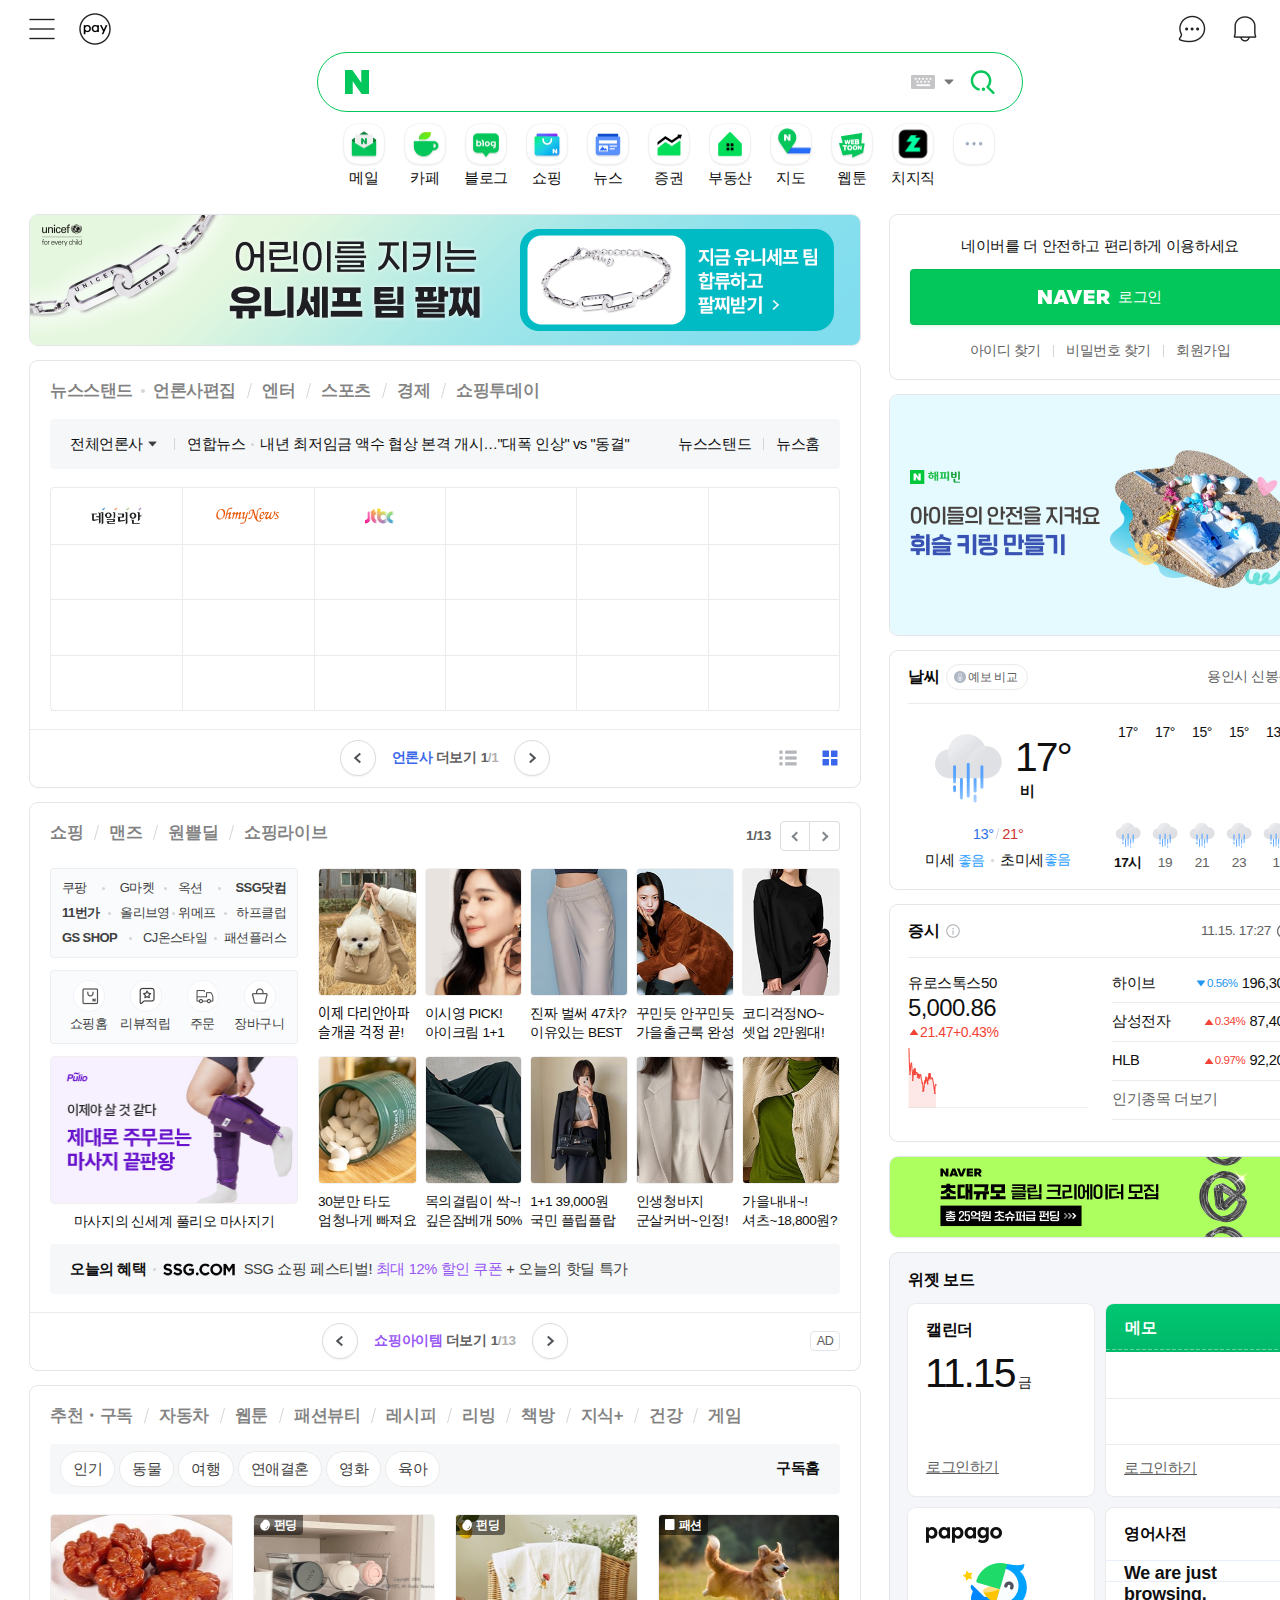
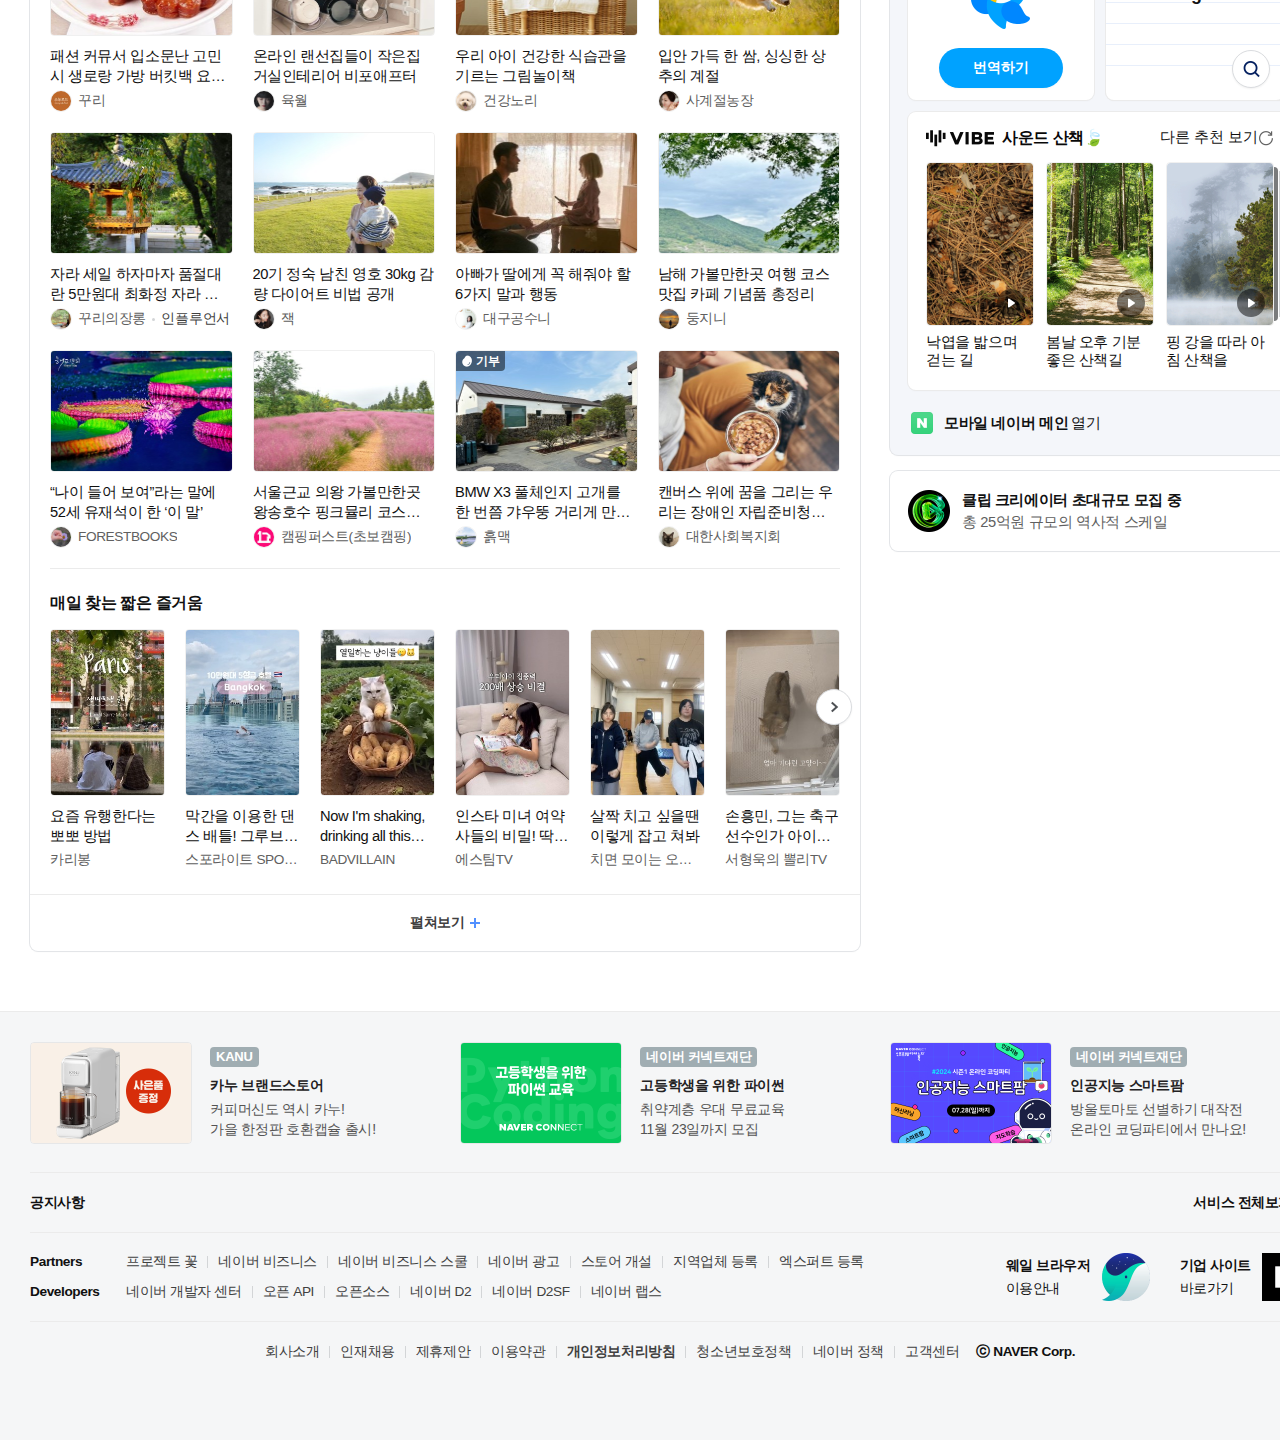
<file: clone-naver/index.html>
<!DOCTYPE html>
<html lang="kr" data-dark="false">
  <head>
    <meta charset="UTF-8" />
    <meta name="viewport" content="width=device-width, initial-scale=1.0" />
    <meta name="description" content="네이버 메인에서 다양한 정보와 유용한 컨텐츠를 만나 보세요" />
    <title>NAVER</title>
    <link rel="stylesheet" href="assets/css/style.css" />
  </head>
  <body>
    <div id="skipNav">
      <a href="#container">본문내용바로가기</a>
      <a href="#news">뉴스</a>
    </div>
    <div id="wrap">
      <header id="header">
        <div class="header-group">
          <div class="search-area">
            <h1 class="logo">
              <a href="">
                <svg viewBox="0 0 24 24" fill="none" xmlns="http://www.w3.org/2000/svg">
                  <path
                    d="M16.273 12.845 7.376 0H0v24h7.727V11.155L16.624 24H24V0h-7.727v12.845z"></path>
                </svg>
                <span class="blind">네이버로고</span>
              </a>
            </h1>
            <form action="" method="get" class="search-form">
              <fieldset class="search-inner">
                <legend class="blind">검색</legend>
                <label for="search-input" class="blind">검색어 입력</label>
                <input type="text" id="search-input" class="input-text" />
                <button class="btn-keyboard" aria-pressed="false">
                  <span class="blind">가상키보드</span>
                </button>
                <button class="btn-auto" aria-pressed="false">
                  <span class="blind">자동완성</span>
                </button>
                <button class="btn-submit">
                  <svg
                    id="search-btn"
                    viewBox="0 0 50 50"
                    xmlns="http://www.w3.org/2000/svg"
                    style="fill: #03c75a">
                    <path
                      d="M22.13.5c11.378 0 20.632 9.256 20.632 20.63 0 4.699-1.566 9.155-4.439 12.782l10.164 10.165a2.41 2.41 0 0 1-1.706 4.115 2.412 2.412 0 0 1-1.706-.705L33.31 35.719a2.41 2.41 0 0 1 0-3.41 15.71 15.71 0 0 0 4.628-11.178c0-8.718-7.09-15.808-15.807-15.808-8.718 0-15.808 7.09-15.808 15.808 0 7.15 4.817 13.43 11.714 15.273a2.41 2.41 0 0 1 1.705 2.954 2.41 2.41 0 0 1-2.95 1.705C7.788 38.658 1.5 30.46 1.5 21.131 1.5 9.756 10.756.5 22.13.5zm4.716 34.746a3.483 3.483 0 1 1 0 6.966 3.483 3.483 0 0 1 0-6.966z"></path>
                  </svg>
                  <span class="blind">전송</span>
                </button>
              </fieldset>
            </form>
          </div>
          <nav class="nav-area">
            <ul class="nav-list">
              <li class="nav-item">
                <a href="" class="link">
                  <i class="ico-mail"></i>
                  <span class="name">메일</span>
                </a>
              </li>
              <li class="nav-item">
                <a href="" class="link">
                  <i class="ico-cafe"></i>
                  <span class="name">카페</span>
                </a>
              </li>
              <li class="nav-item">
                <a href="" class="link">
                  <i class="ico-blog"></i>
                  <span class="name">블로그</span>
                </a>
              </li>
              <li class="nav-item">
                <a href="" class="link">
                  <i class="ico-shopping"></i>
                  <span class="name">쇼핑</span>
                </a>
              </li>
              <li class="nav-item">
                <a href="" class="link">
                  <i class="ico-news"></i>
                  <span class="name">뉴스</span>
                </a>
              </li>
              <li class="nav-item">
                <a href="" class="link">
                  <i class="ico-stock"></i>
                  <span class="name">증권</span>
                </a>
              </li>
              <li class="nav-item">
                <a href="" class="link">
                  <i class="ico-real"></i>
                  <span class="name">부동산</span>
                </a>
              </li>
              <li class="nav-item">
                <a href="" class="link">
                  <i class="ico-map"></i>
                  <span class="name">지도</span>
                </a>
              </li>
              <li class="nav-item">
                <a href="" class="link">
                  <i class="ico-webtoon"></i>
                  <span class="name">웹툰</span>
                </a>
              </li>
              <li class="nav-item">
                <a href="" class="link">
                  <i class="ico-chzzk"></i>
                  <span class="name">치지직</span>
                </a>
              </li>
              <li class="nav-item">
                <a href="" class="link" role="button" aria-expanded="false">
                  <i class="ico-more"></i>
                  <span class="blind">더보기 펼치기</span>
                </a>
              </li>
            </ul>
          </nav>
        </div>

        <div class="util-area left">
          <button class="btn-menu" aria-expanded="false" aria-haspopup="menu">
            <span class="blind">확장메뉴</span>
          </button>
          <a href="" class="btn-pay">
            <span class="blind">네이버페이</span>
          </a>
        </div>

        <div class="util-area right">
          <button class="btn-talk" aria-expanded="false" aria-haspopup="menu">
            <span class="blind">네이버톡</span>
          </button>
          <button class="btn-alert" aria-expanded="false" aria-haspopup="menu">
            <span class="blind">알림혜택</span>
          </button>
          <a href="" class="btn-cart">
            <span class="blind">장바구니</span>
          </a>
        </div>
      </header>
      <main id="container">
        <div class="main-left">
          <aside class="ad-banner common-frame">
            <a href="">
              <img
                src="assets/images/ad1.png"
                alt="어린이를 지키는 유니세프 팀 팔찌 지금 유니세프 팀 합류하고 팔찌받기" />
            </a>
          </aside>
          <section id="news" class="sc-news common-frame">
            <h2 class="blind">뉴스</h2>
            <div class="group-header component-tab">
              <ul class="tab-list" role="tablist">
                <li class="tab-item" role="presentation">
                  <a href="" role="tab" aria-selected="true">뉴스스탠드</a>
                </li>
                <li class="tab-item dot" role="presentation">
                  <a href="" role="tab" aria-selected="false">언론사편집</a>
                </li>
                <li class="tab-item" role="presentation">
                  <a href="" role="tab" aria-selected="false">엔터</a>
                </li>
                <li class="tab-item" role="presentation">
                  <a href="" role="tab" aria-selected="false">스포츠</a>
                </li>
                <li class="tab-item" role="presentation">
                  <a href="" role="tab" aria-selected="false">경제</a>
                </li>
                <li class="tab-item" role="presentation">
                  <a href="" role="tab" aria-selected="false">쇼핑투데이</a>
                </li>
              </ul>
            </div>

            <div class="group-issue">
              <div class="issue-area">
                <a href="" class="btn-all" role="button">전체언론사</a>
                <div class="issue-wrap">
                  <a href="" class="link-media">연합뉴스</a>
                  <a href="" class="link-issue">
                    내년 최저임금 액수 협상 본격 개시…"대폭 인상" vs "동결"
                  </a>
                </div>
              </div>
              <div class="news-area">
                <a href="" class="link-news">뉴스스탠드</a>
                <a href="" class="link-news">뉴스홈</a>
              </div>
            </div>

            <div class="group-media">
              <ul class="media-list">
                <li class="media-item">
                  <img src="assets/images/news.png" alt="데일리안" height="20" />
                </li>
                <li class="media-item">
                  <img src="assets/images/news3.png" alt="오마이뉴스" height="20" />
                </li>
                <li class="media-item">
                  <img src="assets/images/news2.png" alt="JTBC" height="20" />
                </li>
              </ul>

              <i class="vt-line vt-line1"></i>
              <i class="vt-line2"></i>
              <i class="vt-line3"></i>
              <i class="vt-line4"></i>
              <i class="vt-line5"></i>

              <i class="hr-line1"></i>
              <i class="hr-line2"></i>
              <i class="hr-line3"></i>
              <i class="hr-line4"></i>
              <i class="hr-line5"></i>
            </div>

            <div class="group-control component-control">
              <div class="control-area">
                <button class="btn-prev">
                  <span class="blind">이전 페이지</span>
                </button>
                <div class="page">
                  <span class="text">
                    <span class="point">언론사</span>
                    더보기
                  </span>
                  <span class="fraction">
                    <span class="current">
                      1
                      <span class="blind">페이지</span>
                    </span>
                    <span class="total">
                      <span class="blind">전체</span>
                      /1
                    </span>
                  </span>
                </div>
                <button class="btn-next">
                  <span class="blind">다음 페이지</span>
                </button>
              </div>
              <div class="view-area" role="radiogroup">
                <button class="btn-list" role="radio" aria-checked="true">
                  <span class="blind">리스트형</span>
                </button>
                <button class="btn-thumb" role="radio" aria-checked="false">
                  <span class="blind">썸네일형</span>
                </button>
              </div>
            </div>
          </section>

          <section class="sc-shop common-frame">
            <h2 class="blind">쇼핑</h2>
            <div class="group-header component-tab">
              <ul class="tab-list" role="tablist">
                <li class="tab-item" role="presentation">
                  <a href="" role="tab" aria-selected="true">쇼핑</a>
                </li>
                <li class="tab-item" role="presentation">
                  <a href="" role="tab" aria-selected="false">맨즈</a>
                </li>
                <li class="tab-item" role="presentation">
                  <a href="" role="tab" aria-selected="false">원쁠딜</a>
                </li>
                <li class="tab-item" role="presentation">
                  <a href="" role="tab" aria-selected="false">쇼핑라이브</a>
                </li>
              </ul>
              <div class="pagination-area">
                <div class="page">
                  <span class="current">
                    1
                    <span class="blind">페이지</span>
                  </span>
                  <span class="total">
                    <span class="blind">전체</span>
                    /13
                  </span>
                </div>
                <button class="btn-prev">
                  <span class="blind">이전 페이지</span>
                </button>
                <button class="btn-next">
                  <span class="blind">다음 페이지</span>
                </button>
              </div>
            </div>
            <div class="group-commerce">
              <div class="col-left">
                <div class="mall-area">
                  <span class="blind">몰 바로가기</span>
                  <ul class="mall-list">
                    <li class="mall-item">
                      <a href="">쿠팡</a>
                    </li>
                    <li class="mall-item">
                      <a href="">G마켓</a>
                    </li>
                    <li class="mall-item">
                      <a href="">옥션</a>
                    </li>
                    <li class="mall-item">
                      <a href=""><em>SSG닷컴</em></a>
                    </li>
                  </ul>
                  <ul class="mall-list">
                    <li class="mall-item">
                      <a href=""><em>11번가</em></a>
                    </li>
                    <li class="mall-item">
                      <a href="">올리브영</a>
                    </li>
                    <li class="mall-item">
                      <a href="">위메프</a>
                    </li>
                    <li class="mall-item">
                      <a href="">하프클럽</a>
                    </li>
                  </ul>
                  <ul class="mall-list">
                    <li class="mall-item">
                      <a href=""><em>GS SHOP</em></a>
                    </li>
                    <li class="mall-item">
                      <a href="">CJ온스타일</a>
                    </li>
                    <li class="mall-item">
                      <a href="">패션플러스</a>
                    </li>
                  </ul>
                </div>
                <nav class="menu-area">
                  <span class="blind">쇼핑 퀵메뉴</span>
                  <ul class="menu-list">
                    <li class="menu-item">
                      <a href="">
                        <i class="ico-home"></i>
                        <span class="name">쇼핑홈</span>
                      </a>
                    </li>
                    <li class="menu-item">
                      <a href="">
                        <i class="ico-review"></i>
                        <span class="name">리뷰적립</span>
                      </a>
                    </li>
                    <li class="menu-item">
                      <a href="">
                        <i class="ico-order"></i>
                        <span class="name">주문</span>
                      </a>
                    </li>
                    <li class="menu-item">
                      <a href="">
                        <i class="ico-cart"></i>
                        <span class="name">장바구니</span>
                      </a>
                    </li>
                  </ul>
                </nav>
                <aside class="ad-banner">
                  <a href="">
                    <div class="thumb">
                      <img src="assets/images/ad3.jpg" alt width="248" height="146" />
                    </div>
                    <span class="text">마사지의 신세계 풀리오 마사지기</span>
                  </a>
                </aside>
              </div>
              <div class="col-right">
                <div class="product-area">
                  <ul class="product-list">
                    <li class="product-item">
                      <a href="">
                        <div class="thumb">
                          <img src="assets/images/product01.jpg" alt width="98" height="126" />
                        </div>
                        <div class="name">
                          <p>이제 다리안아파</p>
                          <p>슬개골 걱정 끝!</p>
                        </div>
                      </a>
                    </li>
                    <li class="product-item">
                      <a href="">
                        <div class="thumb">
                          <img src="assets/images/product02.jpeg" alt width="98" height="126" />
                        </div>
                        <div class="name">
                          <p>이시영 PICK!</p>
                          <p>아이크림 1+1</p>
                        </div>
                      </a>
                    </li>
                    <li class="product-item">
                      <a href="">
                        <div class="thumb">
                          <img src="assets/images/product03.jpeg" alt width="98" height="126" />
                        </div>
                        <div class="name">
                          <p>진짜 벌써 47차?</p>
                          <p>이유있는 BEST</p>
                        </div>
                      </a>
                    </li>
                    <li class="product-item">
                      <a href="">
                        <div class="thumb">
                          <img src="assets/images/product04.jpeg" alt width="98" height="126" />
                        </div>
                        <div class="name">
                          <p>꾸민듯 안꾸민듯</p>
                          <p>가을출근룩 완성</p>
                        </div>
                      </a>
                    </li>
                    <li class="product-item">
                      <a href="">
                        <div class="thumb">
                          <img src="assets/images/product05.jpeg" alt width="98" height="126" />
                        </div>
                        <div class="name">
                          <p>코디걱정NO~</p>
                          <p>셋업 2만원대!</p>
                        </div>
                      </a>
                    </li>
                    <li class="product-item">
                      <a href="">
                        <div class="thumb">
                          <img src="assets/images/product06.jpeg" alt width="98" height="126" />
                        </div>
                        <div class="name">
                          <p>30분만 타도</p>
                          <p>엄청나게 빠져요</p>
                        </div>
                      </a>
                    </li>
                    <li class="product-item">
                      <a href="">
                        <div class="thumb">
                          <img src="assets/images/product07.jpeg" alt width="98" height="126" />
                        </div>
                        <div class="name">
                          <p>목의결림이 싹~!</p>
                          <p>깊은잠베개 50%</p>
                        </div>
                      </a>
                    </li>
                    <li class="product-item">
                      <a href="">
                        <div class="thumb">
                          <img src="assets/images/product08.jpeg" alt width="98" height="126" />
                        </div>
                        <div class="name">
                          <p>1+1 39,000원</p>
                          <p>국민 플립플랍</p>
                        </div>
                      </a>
                    </li>
                    <li class="product-item">
                      <a href="">
                        <div class="thumb">
                          <img src="assets/images/product09.jpeg" alt width="98" height="126" />
                        </div>
                        <div class="name">
                          <p>인생청바지</p>
                          <p>군살커버~인정!</p>
                        </div>
                      </a>
                    </li>
                    <li class="product-item">
                      <a href="">
                        <div class="thumb">
                          <img src="assets/images/product10.jpeg" alt width="98" height="126" />
                        </div>
                        <div class="name">
                          <p>가을내내~!</p>
                          <p>셔츠~18,800원?</p>
                        </div>
                      </a>
                    </li>
                  </ul>
                </div>
              </div>
            </div>
            <div class="group-today">
              <span class="title">오늘의 혜택</span>
              <a href="" class="link">
                <div class="today-mall">
                  <img src="assets/images/today.png" alt="SSG닷컴" height="13" />
                </div>
                <span class="desc">
                  SSG 쇼핑 페스티벌!
                  <em>최대 12% 할인 쿠폰</em>
                  + 오늘의 핫딜 특가
                </span>
              </a>
            </div>
            <div class="group-control component-control">
              <div class="control-area">
                <button class="btn-prev">
                  <span class="blind">이전 페이지</span>
                </button>
                <div class="page">
                  <span class="text">
                    <span class="point">쇼핑아이템</span>
                    더보기
                  </span>
                  <span class="fraction">
                    <span class="current">
                      1
                      <span class="blind">페이지</span>
                    </span>
                    <span class="total">
                      <span class="blind">전체</span>
                      /13
                    </span>
                  </span>
                </div>
                <button class="btn-next">
                  <span class="blind">다음 페이지</span>
                </button>
              </div>
              <span class="tag">AD</span>
            </div>
          </section>

          <section class="sc-feed common-frame">
            <h2 class="blind">추천 관심사</h2>
            <div class="group-header component-tab">
              <ul class="tab-list" role="tablist">
                <li class="tab-item" role="presentation">
                  <a href="" role="tab" aria-selected="true">추천・구독</a>
                </li>
                <li class="tab-item" role="presentation">
                  <a href="" role="tab" aria-selected="false">자동차</a>
                </li>
                <li class="tab-item" role="presentation">
                  <a href="" role="tab" aria-selected="false">웹툰</a>
                </li>
                <li class="tab-item" role="presentation">
                  <a href="" role="tab" aria-selected="false">패션뷰티</a>
                </li>
                <li class="tab-item" role="presentation">
                  <a href="" role="tab" aria-selected="false">레시피</a>
                </li>
                <li class="tab-item" role="presentation">
                  <a href="" role="tab" aria-selected="false">리빙</a>
                </li>
                <li class="tab-item" role="presentation">
                  <a href="" role="tab" aria-selected="false">책방</a>
                </li>
                <li class="tab-item" role="presentation">
                  <a href="" role="tab" aria-selected="false">지식+</a>
                </li>
                <li class="tab-item" role="presentation">
                  <a href="" role="tab" aria-selected="false">건강</a>
                </li>
                <li class="tab-item" role="presentation">
                  <a href="" role="tab" aria-selected="false">게임</a>
                </li>
              </ul>
            </div>
            <div class="group-recommend">
              <ul class="subtab-list" role="tablist">
                <li class="subtab-item" role="presentation">
                  <a href="" role="tab" aria-selected="true">인기</a>
                </li>
                <li class="subtab-item" role="presentation">
                  <a href="" role="tab" aria-selected="false">동물</a>
                </li>
                <li class="subtab-item" role="presentation">
                  <a href="" role="tab" aria-selected="false">여행</a>
                </li>
                <li class="subtab-item" role="presentation">
                  <a href="" role="tab" aria-selected="false">연애결혼</a>
                </li>
                <li class="subtab-item" role="presentation">
                  <a href="" role="tab" aria-selected="false">영화</a>
                </li>
                <li class="subtab-item" role="presentation">
                  <a href="" role="tab" aria-selected="false">육아</a>
                </li>
              </ul>
              <div class="subscribe-area">
                <a href="" class="link-subscribe">구독홈</a>
              </div>
            </div>
            <div class="group-feed">
              <ul class="feed-list">
                <li class="feed-item">
                  <a href="">
                    <div class="thumb">
                      <img src="assets/images/feed01.jpg" alt height="120" />
                    </div>
                    <div class="info">
                      <strong class="title">
                        패션 커뮤서 입소문난 고민시 생로랑 가방 버킷백 요즘 가격은?
                      </strong>
                      <div class="source">
                        <span class="profile">
                          <img src="assets/images/profile01.jpg" alt width="20" height="20" />
                        </span>
                        <span class="name">꾸리</span>
                      </div>
                    </div>
                  </a>
                </li>
                <li class="feed-item">
                  <a href="">
                    <div class="thumb">
                      <span class="badge badge-happybean">펀딩</span>
                      <img src="assets/images/feed02.jpeg" alt height="120" />
                    </div>
                    <div class="info">
                      <strong class="title">
                        온라인 랜선집들이 작은집 거실인테리어 비포애프터
                      </strong>
                      <div class="source">
                        <span class="profile">
                          <img src="assets/images/profile02.jpeg" alt width="20" height="20" />
                        </span>
                        <span class="name">육월</span>
                      </div>
                    </div>
                  </a>
                </li>
                <li class="feed-item">
                  <a href="">
                    <div class="thumb">
                      <span class="badge badge-happybean">펀딩</span>
                      <img src="assets/images/feed03.jpeg" alt height="120" />
                    </div>
                    <div class="info">
                      <strong class="title">우리 아이 건강한 식습관을 기르는 그림놀이책</strong>
                      <div class="source">
                        <span class="profile">
                          <img src="assets/images/profile03.png" alt width="20" height="20" />
                        </span>
                        <span class="name">건강노리</span>
                      </div>
                    </div>
                  </a>
                </li>
                <li class="feed-item">
                  <a href="">
                    <div class="thumb">
                      <span class="badge badge-influencer">패션</span>
                      <img src="assets/images/feed04.jpeg" alt height="120" />
                    </div>
                    <div class="info">
                      <strong class="title">입안 가득 한 쌈, 싱싱한 상추의 계절</strong>
                      <div class="source">
                        <span class="profile">
                          <img src="assets/images/profile04.jpeg" alt width="20" height="20" />
                        </span>
                        <span class="name">사계절농장</span>
                      </div>
                    </div>
                  </a>
                </li>
                <li class="feed-item">
                  <a href="">
                    <div class="thumb">
                      <img src="assets/images/feed05.jpeg" alt height="120" />
                    </div>
                    <div class="info">
                      <strong class="title">
                        자라 세일 하자마자 품절대란 5만원대 최화정 자라 자켓
                      </strong>
                      <div class="source">
                        <span class="profile">
                          <img src="assets/images/profile05.jpeg" alt width="20" height="20" />
                        </span>
                        <span class="name">꾸리의장롱</span>
                        <span class="category">인플루언서</span>
                      </div>
                    </div>
                  </a>
                </li>
                <li class="feed-item">
                  <a href="">
                    <div class="thumb">
                      <img src="assets/images/feed06.jpeg" alt height="120" />
                    </div>
                    <div class="info">
                      <strong class="title">
                        20기 정숙 남친 영호 30kg 감량 다이어트 비법 공개
                      </strong>
                      <div class="source">
                        <span class="profile">
                          <img src="assets/images/profile06.jpeg" alt width="20" height="20" />
                        </span>
                        <span class="name">잭</span>
                      </div>
                    </div>
                  </a>
                </li>
                <li class="feed-item">
                  <a href="">
                    <div class="thumb">
                      <img src="assets/images/feed07.jpeg" alt height="120" />
                    </div>
                    <div class="info">
                      <strong class="title">아빠가 딸에게 꼭 해줘야 할 6가지 말과 행동</strong>
                      <div class="source">
                        <span class="profile">
                          <img src="assets/images/profile07.jpeg" alt width="20" height="20" />
                        </span>
                        <span class="name">대구공수니</span>
                      </div>
                    </div>
                  </a>
                </li>
                <li class="feed-item">
                  <a href="">
                    <div class="thumb">
                      <img src="assets/images/feed08.jpeg" alt height="120" />
                    </div>
                    <div class="info">
                      <strong class="title">
                        남해 가볼만한곳 여행 코스 맛집 카페 기념품 총정리
                      </strong>
                      <div class="source">
                        <span class="profile">
                          <img src="assets/images/profile08.jpeg" alt width="20" height="20" />
                        </span>
                        <span class="name">둥지니</span>
                      </div>
                    </div>
                  </a>
                </li>
                <li class="feed-item">
                  <a href="">
                    <div class="thumb">
                      <img src="assets/images/feed09.jpeg" alt height="120" />
                    </div>
                    <div class="info">
                      <strong class="title">
                        “나이 들어 보여”라는 말에 52세 유재석이 한 ‘이 말’
                      </strong>
                      <div class="source">
                        <span class="profile">
                          <img src="assets/images/profile09.jpeg" alt width="20" height="20" />
                        </span>
                        <span class="name">FORESTBOOKS</span>
                      </div>
                    </div>
                  </a>
                </li>
                <li class="feed-item">
                  <a href="">
                    <div class="thumb">
                      <img src="assets/images/feed10.jpeg" alt height="120" />
                    </div>
                    <div class="info">
                      <strong class="title">
                        서울근교 의왕 가볼만한곳 왕송호수 핑크뮬리 코스모스
                      </strong>
                      <div class="source">
                        <span class="profile">
                          <img src="assets/images/profile10.jpeg" alt width="20" height="20" />
                        </span>
                        <span class="name">캠핑퍼스트(초보캠핑)</span>
                      </div>
                    </div>
                  </a>
                </li>
                <li class="feed-item">
                  <a href="">
                    <div class="thumb">
                      <span class="badge badge-happybean">기부</span>
                      <img src="assets/images/feed11.jpeg" alt height="120" />
                    </div>
                    <div class="info">
                      <strong class="title">
                        BMW X3 풀체인지 고개를 한 번쯤 갸우뚱 거리게 만드는 변화
                      </strong>
                      <div class="source">
                        <span class="profile">
                          <img src="assets/images/profile11.jpeg" alt width="20" height="20" />
                        </span>
                        <span class="name">흙맥</span>
                      </div>
                    </div>
                  </a>
                </li>
                <li class="feed-item">
                  <a href="">
                    <div class="thumb">
                      <img src="assets/images/feed12.jpeg" alt height="120" />
                    </div>
                    <div class="info">
                      <strong class="title">
                        캔버스 위에 꿈을 그리는 우리는 장애인 자립준비청년입니다
                      </strong>
                      <div class="source">
                        <span class="profile">
                          <img src="assets/images/profile12.jpeg" alt width="20" height="20" />
                        </span>
                        <span class="name">대한사회복지회</span>
                      </div>
                    </div>
                  </a>
                </li>
              </ul>
              <div class="shorts-area">
                <div class="shorts-header">
                  <strong class="shorts-title">매일 찾는 짧은 즐거움</strong>
                </div>
                <ul class="shorts-list">
                  <li class="shorts-item">
                    <a href="">
                      <div class="thumb">
                        <img src="assets/images/shorts01.jpg" alt width="100%" height="165" />
                      </div>
                      <strong class="title">요즘 유행한다는 뽀뽀 방법</strong>
                      <span class="sub">카리봉</span>
                    </a>
                  </li>
                  <li class="shorts-item">
                    <a href="">
                      <div class="thumb">
                        <img src="assets/images/shorts02.jpeg" alt width="100%" height="165" />
                      </div>
                      <strong class="title">막간을 이용한 댄스 배틀! 그루브가 살아있는 도슨</strong>
                      <span class="sub">스포라이트 SPOLIGHT</span>
                    </a>
                  </li>
                  <li class="shorts-item">
                    <a href="">
                      <div class="thumb">
                        <img src="assets/images/shorts03.jpeg" alt width="100%" height="165" />
                      </div>
                      <strong class="title">Now I'm shaking, drinking all this coffee☕</strong>
                      <span class="sub">BADVILLAIN</span>
                    </a>
                  </li>
                  <li class="shorts-item">
                    <a href="">
                      <div class="thumb">
                        <img src="assets/images/shorts04.jpeg" alt width="100%" height="165" />
                      </div>
                      <strong class="title">인스타 미녀 여약사들의 비밀! 딱 이것만!</strong>
                      <span class="sub">에스팀TV</span>
                    </a>
                  </li>
                  <li class="shorts-item">
                    <a href="">
                      <div class="thumb">
                        <img src="assets/images/shorts05.jpeg" alt width="100%" height="165" />
                      </div>
                      <strong class="title">살짝 치고 싶을땐 이렇게 잡고 쳐봐</strong>
                      <span class="sub">치면 모이는 오드롱</span>
                    </a>
                  </li>
                  <li class="shorts-item">
                    <a href="">
                      <div class="thumb">
                        <img src="assets/images/shorts06.jpeg" alt width="100%" height="165" />
                      </div>
                      <strong class="title">손흥민, 그는 축구선수인가 아이돌인가</strong>
                      <span class="sub">서형욱의 뽈리TV</span>
                    </a>
                  </li>
                </ul>

                <button class="btn-next">
                  <span class="blind">다음 페이지</span>
                </button>
              </div>
            </div>
            <div class="group-more">
              <button class="btn-more">
                펼쳐보기
                <i class="ico-plus"></i>
              </button>
            </div>
          </section>
        </div>

        <div class="main-right">
          <section class="sc-login common-frame">
            <h2 class="blind">로그인</h2>
            <p class="login-msg">네이버를 더 안전하고 편리하게 이용하세요</p>
            <a href="" class="link-login">
              <span class="blind">NAVER</span>
              로그인
            </a>
            <div class="more-area">
              <a href="">아이디 찾기</a>
              <a href="">비밀번호 찾기</a>
              <a href="">회원가입</a>
            </div>
          </section>
          <aside class="ad-banner common-frame">
            <a href="">
              <img
                src="assets/images/ad2.jpg"
                alt="해피빈 아이들의 안전을 지켜요 휘슬 키링 만들기" />
            </a>
          </aside>
          <section class="sc-weather common-frame daily-board">
            <div class="group-header">
              <h2 class="header-title"><a href="">날씨</a></h2>
              <a href="" class="link-forecast">예보 비교</a>
              <div class="header-aside">
                <span class="location">용인시 신봉동</span>
              </div>
            </div>
            <div class="group-info">
              <div class="col-left">
                <a href="" class="link-weather">
                  <div class="weather-area">
                    <div class="weather-icon">
                      <i class="ico-rain"></i>
                    </div>
                    <div class="weather-text">
                      <span class="temperature">17°</span>
                      <span class="weather">비</span>
                    </div>
                  </div>
                  <div class="temperature-area">
                    <span class="temperature-row">
                      <span class="blind">최저기온</span>
                      13°
                    </span>
                    <span class="temperature-high">
                      <span class="blind">최고기온</span>
                      21°
                    </span>
                  </div>
                </a>
                <a href="" class="link-dust">
                  <div class="dust-area">
                    <span class="text">
                      미세
                      <span class="status type-good">좋음</span>
                    </span>
                    <span class="text">
                      초미세
                      <span class="status type-good">좋음</span>
                    </span>
                  </div>
                </a>
              </div>
              <div class="col-right">
                <a href="" class="link-weather">
                  <ul class="weather-list">
                    <li class="weather-item">
                      <span class="time current">17시</span>
                      <i class="ico-rain-s"><span class="blind">비</span></i>
                      <span class="celsius">17°</span>
                    </li>
                    <li class="weather-item">
                      <span class="time">19</span>
                      <i class="ico-rain-s"><span class="blind">비</span></i>
                      <span class="celsius">17°</span>
                    </li>
                    <li class="weather-item">
                      <span class="time">21</span>
                      <i class="ico-rain-s"><span class="blind">비</span></i>
                      <span class="celsius">15°</span>
                    </li>
                    <li class="weather-item">
                      <span class="time">23</span>
                      <i class="ico-rain-s"><span class="blind">비</span></i>
                      <span class="celsius">15°</span>
                    </li>
                    <li class="weather-item">
                      <span class="time">1</span>
                      <i class="ico-rain-s"><span class="blind">흐림</span></i>
                      <span class="celsius">13°</span>
                    </li>
                  </ul>
                </a>
              </div>
            </div>
          </section>
          <section class="sc-stock common-frame daily-board">
            <div class="group-header">
              <h2 class="header-title"><a href="">증시</a></h2>
              <button class="btn-info" aria-expanded="false" aria-pressed="false">
                <span class="blind">정보 더보기</span>
              </button>
              <div class="header-aside">
                <span class="time">11.15. 17:27</span>
                <button class="btn-refresh">
                  <span class="blind">새로고침</span>
                </button>
              </div>
            </div>
            <div class="group-info">
              <div class="col-left">
                <a href="" class="link-stock">
                  <span class="name">유로스톡스50</span>
                  <span class="price">5,000.86</span>
                  <div class="status type-up">
                    <i class="ico-status">
                      <span class="blind">상승</span>
                    </i>
                    <span>21.47</span>
                    <span>+0.43%</span>
                  </div>
                  <div class="graph">
                    <img src="assets/images/graphh.png" alt width="180" height="72" />
                  </div>
                </a>
              </div>
              <div class="col-right">
                <ul class="stock-list">
                  <li class="stock-item">
                    <a href="">
                      <span class="name">하이브</span>
                      <div class="content-inner">
                        <span class="status type-down">
                          <i class="ico-status">
                            <span class="blind">하락</span>
                          </i>
                          0.56%
                        </span>
                        <span class="price">196,300</span>
                      </div>
                    </a>
                  </li>
                  <li class="stock-item">
                    <a href="">
                      <span class="name">삼성전자</span>
                      <div class="content-inner">
                        <span class="status type-up">
                          <i class="ico-status">
                            <span class="blind">상승</span>
                          </i>
                          0.34%
                        </span>
                        <span class="price">87,400</span>
                      </div>
                    </a>
                  </li>
                  <li class="stock-item">
                    <a href="">
                      <span class="name">HLB</span>
                      <div class="content-inner">
                        <span class="status type-up">
                          <i class="ico-status">
                            <span class="blind">하락</span>
                          </i>
                          0.97%
                        </span>
                        <span class="price">92,200</span>
                      </div>
                    </a>
                  </li>
                  <li class="stock-item">
                    <a href="" class="link-more">인기종목 더보기</a>
                  </li>
                </ul>
              </div>
            </div>
          </section>
          <aside class="ad-banner common-frame">
            <a href="">
              <img
                src="assets/images/ad4.png"
                alt="초대규모 클립 크리에이터모집 총25억 초슈퍼급 펀딩" />
            </a>
          </aside>
          <section class="sc-widget common-frame">
            <div class="group-header">
              <h2 class="header-title">위젯 보드</h2>
            </div>
            <div class="inner">
              <div class="group-calendar widget-frame">
                <a href="" class="link-calendar">
                  <div class="title-area">캘린더</div>
                  <div class="content-inner">
                    <div class="date-area">
                      <span class="date">11.15</span>
                      <span class="day">금</span>
                    </div>
                    <span class="login-text">로그인하기</span>
                  </div>
                </a>
              </div>
              <div class="group-memo widget-frame">
                <a href="" class="link-memo">
                  <div class="title-area">메모</div>
                  <ul class="memo-list">
                    <li class="memo-item"></li>
                    <li class="memo-item"></li>
                    <li class="memo-item">
                      <span class="login-text">로그인하기</span>
                    </li>
                  </ul>
                </a>
              </div>
              <div class="group-papago widget-frame">
                <a href="" class="link-papago">
                  <div class="title-area">
                    <i class="ico-papago-text"><span class="blind">papago</span></i>
                  </div>
                  <i class="ico-papago"></i>
                  <button class="btn-papago" role="link">번역하기</button>
                </a>
              </div>
              <div class="group-dictionary widget-frame">
                <div class="style-group">
                  <a href="" class="link-dic">
                    <div class="title-area">영어사전</div>
                  </a>
                  <a href="" class="link-today">
                    <div class="expression-area">We are just browsing.</div>
                  </a>
                  <a href="" class="link-search">
                    <span class="blind">단어 검색하기</span>
                  </a>
                </div>
              </div>
              <div class="group-vibe widget-frame">
                <div class="title-area">
                  <div class="title">
                    <i class="ico-vibe"><span class="blind">VIBE</span></i>
                    사운드 산책🍃
                  </div>
                  <button class="btn-refresh">다른 추천 보기</button>
                </div>
                <div class="vibe-area">
                  <ul class="vibe-list">
                    <li class="vibe-item">
                      <a href="" class="link-vibe">
                        <div class="thumb">
                          <img src="assets/images/vibe02.png" alt width="108" height="162" />
                          <i class="ico-vibe-play"><span class="blind">재생</span></i>
                        </div>
                        <span class="neme">낙엽을 밟으며 걷는 길</span>
                      </a>
                    </li>
                    <li class="vibe-item">
                      <a href="" class="link-vibe">
                        <div class="thumb">
                          <img src="assets/images/vibe01.png" alt width="108" height="162" />
                          <i class="ico-vibe-play"><span class="blind">재생</span></i>
                        </div>
                        <span class="neme">봄날 오후 기분 좋은 산책길</span>
                      </a>
                    </li>
                    <li class="vibe-item">
                      <a href="" class="link-vibe">
                        <div class="thumb">
                          <img src="assets/images/vibe03.png" alt width="108" height="162" />
                          <i class="ico-vibe-play"><span class="blind">재생</span></i>
                        </div>
                        <span class="neme">핑 강을 따라 아침 산책을</span>
                      </a>
                    </li>
                  </ul>
                </div>
              </div>
            </div>
            <div class="group-link">
              <a href="" class="link-mobile">
                <span class="text">
                  <em class="point">모바일 네이버 메인</em>
                  열기
                </span>
              </a>
            </div>
          </section>
          <aside class="campaign-banner common-frame">
            <a href="" class="link-banner">
              <div class="banner-rolling">
                <img src="assets/images/campaign1.png" alt width="42" height="42" />
                <div class="banner-desc">
                  <p class="point">클립 크리에이터 초대규모 모집 중</p>
                  <p>총 25억원 규모의 역사적 스케일</p>
                </div>
              </div>
            </a>
            <div class="banner-indicator">
              <span class="indicator-dot active"></span>
              <span class="indicator-dot"></span>
            </div>
          </aside>
        </div>
      </main>
      <footer id="footer">
        <div class="inner">
          <div class="group-banner">
            <ul class="ad-list">
              <li class="ad-item">
                <a href="">
                  <div class="thumb">
                    <img src="assets/images/ad5.jpg" alt="사은품 증정" width="160" height="100" />
                    <i class="ico-ad"></i>
                  </div>
                  <div class="info">
                    <em class="subtitle">KANU</em>
                    <strong class="title">카누 브랜드스토어</strong>
                    <p class="desc1">커피머신도 역시 카누!</p>
                    <p class="desc2">가을 한정판 호환캡슐 출시!</p>
                  </div>
                </a>
              </li>
              <li class="ad-item">
                <a href="">
                  <div class="thumb">
                    <img src="assets/images/ad6.png" alt width="160" height="100" />
                    <i class="ico-ad"></i>
                  </div>
                  <div class="info">
                    <em class="subtitle">네이버 커넥트재단</em>
                    <strong class="title">고등학생을 위한 파이썬</strong>
                    <p class="desc1">취약계층 우대 무료교육</p>
                    <p class="desc2">11월 23일까지 모집</p>
                  </div>
                </a>
              </li>
              <li class="ad-item">
                <a href="">
                  <div class="thumb">
                    <img
                      src="assets/images/ad7.png"
                      alt="11월 23일 일요일까지"
                      width="160"
                      height="100" />
                    <i class="ico-ad"></i>
                  </div>
                  <div class="info">
                    <em class="subtitle">네이버 커넥트재단</em>
                    <strong class="title">인공지능 스마트팜</strong>
                    <p class="desc1">방울토마토 선별하기 대작전</p>
                    <p class="desc2">온라인 코딩파티에서 만나요!</p>
                  </div>
                </a>
              </li>
            </ul>
          </div>
          <div class="group-notice">
            <div class="notice-area">
              <h3 class="title"><a href="">공지사항</a></h3>
            </div>
            <div class="aside-area">
              <a href="" class="link-all">서비스 전체보기</a>
            </div>
          </div>
          <div class="group-aside">
            <div class="col-left">
              <div class="partners-area">
                <h3 class="title">Partners</h3>
                <ul class="partners-list">
                  <li class="partners-item">
                    <a href="">프로젝트 꽃</a>
                  </li>
                  <li class="partners-item">
                    <a href="">네이버 비즈니스</a>
                  </li>
                  <li class="partners-item">
                    <a href="">네이버 비즈니스 스쿨</a>
                  </li>
                  <li class="partners-item">
                    <a href="">네이버 광고</a>
                  </li>
                  <li class="partners-item">
                    <a href="">스토어 개설</a>
                  </li>
                  <li class="partners-item">
                    <a href="">지역업체 등록</a>
                  </li>
                  <li class="partners-item">
                    <a href="">엑스퍼트 등록</a>
                  </li>
                </ul>
              </div>
              <div class="partners-area">
                <h3 class="title">Developers</h3>
                <ul class="partners-list">
                  <li class="partners-item">
                    <a href="">네이버 개발자 센터</a>
                  </li>
                  <li class="partners-item">
                    <a href="">오픈 API</a>
                  </li>
                  <li class="partners-item">
                    <a href="">오픈소스</a>
                  </li>
                  <li class="partners-item">
                    <a href="">네이버 D2</a>
                  </li>
                  <li class="partners-item">
                    <a href="">네이버 D2SF</a>
                  </li>
                  <li class="partners-item">
                    <a href="">네이버 랩스</a>
                  </li>
                </ul>
              </div>
            </div>
            <div class="col-right">
              <div class="service-area">
                <div class="info">
                  <em>웨일 브라우저</em>
                  <a href="">이용안내</a>
                </div>
                <a href="">
                  <img
                    src="assets/images/logo-whale.png"
                    alt="웨일 브라우저 로고"
                    width="48"
                    height="48" />
                </a>
              </div>
              <div class="service-area">
                <div class="info">
                  <em>기업 사이트</em>
                  <a href="">바로가기</a>
                </div>
                <a href="">
                  <img src="assets/images/logo-corp.png" alt="네이버 로고" width="48" height="48" />
                </a>
              </div>
            </div>
          </div>
          <div class="group-corp">
            <h3 class="blind">네이버 정책 및 약관</h3>
            <ul class="corp-list">
              <li class="corp-item">
                <a href="">회사소개</a>
              </li>
              <li class="corp-item">
                <a href="">인재채용</a>
              </li>
              <li class="corp-item">
                <a href="">제휴제안</a>
              </li>
              <li class="corp-item">
                <a href="">이용약관</a>
              </li>
              <li class="corp-item">
                <a href=""><em>개인정보처리방침</em></a>
              </li>
              <li class="corp-item">
                <a href="">청소년보호정책</a>
              </li>
              <li class="corp-item">
                <a href="">네이버 정책</a>
              </li>
              <li class="corp-item">
                <a href="">고객센터</a>
              </li>
            </ul>
            <address class="addr">
              <a href=""><em>ⓒ NAVER Corp.</em></a>
            </address>
          </div>
        </div>
      </footer>
    </div>
  </body>
</html>
</file>
<file: clone-naver/assets/css/style.css>
@charset "UTF-8";
:root {
  --color_title: #080808;
  --color_title_rgb: 8,8,8;
  --color_body: #101010;
  --color_body_rgb: 16,16,16;
  --color_caption1: #404040;
  --color_caption1_rgb: 64,64,64;
  --color_caption2: #606060;
  --color_caption2_rgb: 96,96,96;
  --color_caption3: #555558;
  --color_caption3_rgb: 85,85,88;
  --color_search: #000;
  --color_search_rgb: 0,0,0;
  --color_border_out: #e3e5e8;
  --color_border_out_rgb: 227,229,232;
  --color_border_in: #ebebeb;
  --color_border_in_rgb: 235,235,235;
  --color_border_in_divider: #ebebeb;
  --color_border_in_divider_rgb: 235,235,235;
  --color_border_in_exception: #ebebeb;
  --color_border_in_exception_rgb: 235,235,235;
  --color_button_border: #dadcdf;
  --color_button_border_rgb: 218,220,223;
  --color_dot_divider: #d3d5d7;
  --color_dot_divider_rgb: 211,213,215;
  --color_block_bg: #fff;
  --color_block_bg_rgb: 255,255,255;
  --color_board_bg: #f4f6fa;
  --color_board_bg_rgb: 244,246,250;
  --color_option_bg: #f5f7f8;
  --color_option_bg_rgb: 245,247,248;
  --color_login_bg: #fafbfb;
  --color_login_bg_rgb: 250,251,251;
  --color_menu_widget_bg: #fff;
  --color_menu_widget_bg_rgb: 255,255,255;
  --color_setting_bg: #fff;
  --color_setting_bg_rgb: 255,255,255;
  --color_button1_bg: #fff;
  --color_button1_bg_rgb: 255,255,255;
  --color_button2_bg: #fff;
  --color_button2_bg_rgb: 255,255,255;
  --color_news: #3a67ea;
  --color_news_rgb: 58,103,234;
  --color_news_econ_stay: #909aab;
  --color_news_econ_stay_rgb: 144,154,171;
  --color_news_econ_down: #4f67d6;
  --color_news_econ_down_rgb: 79,103,214;
  --color_live_news_price: #f4361e;
  --color_live_news_price_rgb: 244,54,30;
  --color_enter: #e538e2;
  --color_enter_rgb: 229,56,226;
  --color_enter_bg: #f2f1fb;
  --color_enter_bg_rgb: 242,241,251;
  --color_sports: #1f65ef;
  --color_sports_rgb: 31,101,239;
  --color_sports_bg: #f4f7fe;
  --color_sports_bg_rgb: 244,247,254;
  --color_econ: #008f76;
  --color_econ_rgb: 0,143,118;
  --color_calendar: #eb5b5b;
  --color_calendar_rgb: 235,91,91;
  --color_dic: #031f5f;
  --color_dic_rgb: 3,31,95;
  --color_shop: #9858f5;
  --color_shop_rgb: 152,88,245;
}

:root[data-dark=true] {
  --color_title: #fff;
  --color_title_rgb: 255,255,255;
  --color_body: #f3f3f3;
  --color_body_rgb: 243,243,243;
  --color_caption1: #cbcbcb;
  --color_caption1_rgb: 203,203,203;
  --color_caption2: #b5b5b5;
  --color_caption2_rgb: 181,181,181;
  --color_caption3: #cbcbcb;
  --color_caption3_rgb: 203,203,203;
  --color_search: #fff;
  --color_search_rgb: 255,255,255;
  --color_border_out: #383c3c;
  --color_border_out_rgb: 56,60,60;
  --color_border_in: #313334;
  --color_border_in_rgb: 49,51,52;
  --color_border_in_divider: #3c3e3e;
  --color_border_in_divider_rgb: 60,62,62;
  --color_border_in_exception: #454749;
  --color_border_in_exception_rgb: 69,71,73;
  --color_button_border: #515254;
  --color_button_border_rgb: 81,82,84;
  --color_dot_divider: #747474;
  --color_dot_divider_rgb: 116,116,116;
  --color_block_bg: #272829;
  --color_block_bg_rgb: 39,40,41;
  --color_board_bg: #292a2c;
  --color_board_bg_rgb: 41,42,44;
  --color_option_bg: #313233;
  --color_option_bg_rgb: 49,50,51;
  --color_login_bg: #2d2e2f;
  --color_login_bg_rgb: 45,46,47;
  --color_menu_widget_bg: #353637;
  --color_menu_widget_bg_rgb: 53,54,55;
  --color_setting_bg: #2b2c2d;
  --color_setting_bg_rgb: 43,44,45;
  --color_button1_bg: #343638;
  --color_button1_bg_rgb: 52,54,56;
  --color_button2_bg: #454749;
  --color_button2_bg_rgb: 69,71,73;
  --color_news: #7e9fff;
  --color_news_rgb: 126,159,255;
  --color_news_econ_stay: #a2acbc;
  --color_news_econ_stay_rgb: 162,172,188;
  --color_news_econ_down: #899bee;
  --color_news_econ_down_rgb: 137,155,238;
  --color_live_news_price: #ff6956;
  --color_live_news_price_rgb: 255,105,86;
  --color_enter: #eb48e8;
  --color_enter_rgb: 235,72,232;
  --color_enter_bg: #33323a;
  --color_enter_bg_rgb: 51,50,58;
  --color_sports: #729df2;
  --color_sports_rgb: 114,157,242;
  --color_sports_bg: #313235;
  --color_sports_bg_rgb: 49,50,53;
  --color_econ: #3fd7bc;
  --color_econ_rgb: 63,215,188;
  --color_calendar: #f08484;
  --color_calendar_rgb: 240,132,132;
  --color_dic: #bccdf4;
  --color_dic_rgb: 188,205,244;
  --color_shop: #b077ff;
  --color_shop_rgb: 176,119,255;
}

.blind {
  position: absolute;
  width: 1px;
  height: 1px;
  overflow: hidden;
  clip: rect(0 0 0 0);
  margin: -1px;
}

#skipNav {
  position: absolute;
  z-index: 20;
}
#skipNav a {
  position: absolute;
  top: -100px;
  width: 200px;
  padding: 10px;
  text-align: center;
  white-space: nowrap;
  background: #000;
  color: #fff;
}
#skipNav a:focus, #skipNav a:active {
  top: 0;
}

#wrap {
  min-width: 1340px;
}

.common-frame {
  background-color: #fff;
  background-color: var(--color_block_bg);
  position: relative;
  border-radius: 8px;
  -webkit-box-shadow: 0 0 0 1px #e3e5e8, 0 1px 2px 0 rgba(0, 0, 0, 0.04);
          box-shadow: 0 0 0 1px #e3e5e8, 0 1px 2px 0 rgba(0, 0, 0, 0.04);
}
.common-frame.ad-banner {
  overflow: hidden;
}
.common-frame + .common-frame {
  margin-top: 16px;
}

.widget-frame {
  width: 186px;
  height: 192px;
  background-color: #fff;
  background-color: var(--color_menu_widget_bg);
  -webkit-box-shadow: 0 0 0 1px #ebebeb, 0 1px 2px 0 rgba(0, 0, 0, 0.04);
          box-shadow: 0 0 0 1px #ebebeb, 0 1px 2px 0 rgba(0, 0, 0, 0.04);
  border-radius: 8px;
}

.thumb {
  overflow: hidden;
  border: 1px solid rgba(0, 0, 0, 0.06);
  border-radius: 4px;
}

.sp-bg, .sc-widget .group-link .text::after, .sc-widget .group-link .text::before, .sc-widget .group-vibe .vibe-area .ico-vibe-play::before, .sc-widget .group-vibe .title-area .btn-refresh::after, .sc-widget .group-vibe .title-area .ico-vibe, .sc-widget .group-dictionary .link-search::before, .sc-widget .group-papago .ico-papago::after, .sc-widget .group-papago .ico-papago-text::after, .sc-stock .group-info .stock-item .link-more::after, .sc-stock .group-info .status.type-down .ico-status::before, .sc-stock .group-info .status.type-up .ico-status::before, .sc-stock .group-header [class*=btn-]::before, .sc-weather .group-header .link-forecast::before, .sc-login .link-login::before, .sc-feed .group-feed .btn-next::before, .sc-feed .group-feed .feed-item .badge::before, .sc-news .group-issue .btn-all::after, .component-control .view-area .btn-thumb::before, .component-control .view-area .btn-list::before, .component-control .control-area .btn-next::before, .component-control .control-area .btn-prev::before, #header .util-area [class*=btn-]::before, #header .nav-area [class*=ico-]::before, #header .search-area .btn-auto::before, #header .search-area .btn-keyboard::before, #footer .group-notice .link-all::after {
  background-image: url(../images/sp-bg.png);
  background-size: 458px 444px;
  background-repeat: no-repeat;
}

.sp-bg2, #header .nav-area [class*=ico-]::after {
  background-image: url(../images/sp-bg-new.png);
  background-size: 463px 444px;
  background-repeat: no-repeat;
}

.sp-main, .sc-shop .group-commerce [class*=ico-]::after {
  background-image: url(../images/sp-main.png);
  background-size: 158px 137px;
  background-repeat: no-repeat;
}

.sp-weather, .sc-weather .group-info .weather-item [class*=ico-]::after, .sc-weather .group-info .weather-icon [class*=ico-]::after {
  background-image: url(../images/sp-weather.png);
  background-size: 641px 587px;
  background-repeat: no-repeat;
}

.divider-bar, .sc-login .more-area a + a, .sc-news .group-issue .link-news + .link-news, .sc-news .group-issue .issue-wrap, #footer .group-corp .corp-item + .corp-item, #footer .group-aside .partners-area .partners-item + .partners-item a {
  display: -webkit-box;
  display: -ms-flexbox;
  display: flex;
  -webkit-box-align: center;
      -ms-flex-align: center;
          align-items: center;
}
.divider-bar::before, .sc-login .more-area a + a::before, .sc-news .group-issue .link-news + .link-news::before, .sc-news .group-issue .issue-wrap::before, #footer .group-corp .corp-item + .corp-item::before, #footer .group-aside .partners-area .partners-item + .partners-item a::before {
  display: block;
  width: 1px;
  height: 12px;
  background-color: #d3d5d7;
  background-color: var(--color_dot_divider);
  margin: 0 12px;
  content: "";
}

.divider-dot, .sc-shop .group-today .title, .sc-shop .group-commerce .mall-item:not(:last-child), .sc-news .group-issue .link-media {
  display: -webkit-box;
  display: -ms-flexbox;
  display: flex;
  -webkit-box-align: center;
      -ms-flex-align: center;
          align-items: center;
}
.divider-dot::after, .sc-shop .group-today .title::after, .sc-shop .group-commerce .mall-item:not(:last-child)::after, .sc-news .group-issue .link-media::after {
  width: 3px;
  height: 3px;
  background-color: #d3d5d7;
  background-color: var(--color_dot_divider);
  border-radius: 50%;
  margin: 0 6px;
  content: "";
}

* {
  margin: 0;
  padding: 0;
  font: inherit;
  color: inherit;
}

*, :after, :before {
  -webkit-box-sizing: border-box;
          box-sizing: border-box;
}

html, body {
  height: 100%;
}

img, picture, video, canvas, svg {
  display: block;
  max-width: 100%;
}

button {
  background: none;
  border: 0;
  cursor: pointer;
}

a {
  text-decoration: none;
}

ul {
  list-style: none;
}

table {
  border-collapse: collapse;
  border-spacing: 0;
}

fieldset {
  border: 0;
}

html {
  font-size: 10.5px;
  line-height: 10.5px;
}

body {
  color: #101010;
  color: var(--color_body);
  font-size: 12px;
  line-height: 16px;
  font-family: -apple-system, BlinkMacSystemFont, "Malgun Gothic", "맑은 고딕", helvetica, "Apple SD Gothic Neo", sans-serif;
  font-weight: 500;
  letter-spacing: -0.4px;
}

#footer {
  border-top: 1px solid #ebebeb;
  border-top: 1px solid var(--color_border_in_divider);
  background-color: #f5f6f7;
}
#footer .inner {
  width: 1280px;
  margin: 0 auto;
  padding-bottom: 78px;
  font-size: 1.3rem;
}
#footer .title, #footer strong, #footer em {
  font-weight: bold;
}
#footer .group-banner {
  border-bottom: 1px solid #ebebeb;
  border-bottom: 1px solid var(--color_border_in_divider);
  padding: 30px 0;
}
#footer .group-banner .ad-list {
  display: -webkit-box;
  display: -ms-flexbox;
  display: flex;
  gap: 20px;
}
#footer .group-banner .ad-item {
  width: 410px;
  height: 100px;
}
#footer .group-banner .ad-item a {
  display: -webkit-box;
  display: -ms-flexbox;
  display: flex;
  gap: 18px;
}
#footer .group-banner .ad-item .info {
  display: -webkit-box;
  display: -ms-flexbox;
  display: flex;
  -webkit-box-orient: vertical;
  -webkit-box-direction: normal;
      -ms-flex-direction: column;
          flex-direction: column;
  -webkit-box-align: start;
      -ms-flex-align: start;
          align-items: flex-start;
  padding-top: 5px;
}
#footer .group-banner .ad-item .info p {
  overflow: hidden;
  text-overflow: ellipsis;
  white-space: nowrap;
  font-size: 14px;
  line-height: 1.43;
  letter-spacing: -0.25px;
  color: #545454;
}
#footer .group-banner .ad-item .subtitle {
  overflow: hidden;
  text-overflow: ellipsis;
  white-space: nowrap;
  height: 20px;
  max-width: 141px;
  padding: 0 6px;
  border-radius: 4px;
  font-size: 13px;
  line-height: 20px;
  letter-spacing: -0.25px;
  color: #fff;
  background-color: #a0adb2;
  font-weight: bold;
}
#footer .group-banner .ad-item .title {
  overflow: hidden;
  text-overflow: ellipsis;
  white-space: nowrap;
  margin-top: 10px;
  font-size: 14px;
  line-height: 1.143;
  letter-spacing: -0.25px;
  color: #222122;
  font-weight: bold;
}
#footer .group-banner .ad-item .desc1 {
  margin-top: 6px;
}
#footer .group-notice {
  display: -webkit-box;
  display: -ms-flexbox;
  display: flex;
  -webkit-box-pack: justify;
      -ms-flex-pack: justify;
          justify-content: space-between;
  border-bottom: 1px solid #ebebeb;
  border-bottom: 1px solid var(--color_border_in_divider);
  padding: 21px 0;
  line-height: 17px;
}
#footer .group-notice .link-all {
  display: -webkit-box;
  display: -ms-flexbox;
  display: flex;
  -webkit-box-align: center;
      -ms-flex-align: center;
          align-items: center;
  gap: 10px;
  font-weight: bold;
}
#footer .group-notice .link-all::after {
  display: block;
  background-position: -404px -388px;
  width: 8px;
  height: 12px;
  content: "";
}
#footer .group-aside {
  display: -webkit-box;
  display: -ms-flexbox;
  display: flex;
  -webkit-box-pack: justify;
      -ms-flex-pack: justify;
          justify-content: space-between;
  padding: 20px 0;
  border-bottom: 1px solid #ebebeb;
  border-bottom: 1px solid var(--color_border_in_divider);
}
#footer .group-aside .title {
  width: 87px;
}
#footer .group-aside .col-left {
  display: -webkit-box;
  display: -ms-flexbox;
  display: flex;
  -webkit-box-orient: vertical;
  -webkit-box-direction: normal;
      -ms-flex-direction: column;
          flex-direction: column;
  -webkit-box-pack: justify;
      -ms-flex-pack: justify;
          justify-content: space-between;
  gap: 10px;
}
#footer .group-aside .partners-area {
  display: -webkit-box;
  display: -ms-flexbox;
  display: flex;
  gap: 9px;
}
#footer .group-aside .partners-area .partners-list {
  display: -webkit-box;
  display: -ms-flexbox;
  display: flex;
}
#footer .group-aside .partners-area .partners-item {
  color: #404040;
  color: var(--color_caption1);
}
#footer .group-aside .partners-area .partners-item + .partners-item a::before {
  margin: 0 10px;
}
#footer .group-aside .col-right {
  display: -webkit-box;
  display: -ms-flexbox;
  display: flex;
  -webkit-box-align: center;
      -ms-flex-align: center;
          align-items: center;
  gap: 30px;
}
#footer .group-aside .service-area {
  display: -webkit-box;
  display: -ms-flexbox;
  display: flex;
  -webkit-box-align: center;
      -ms-flex-align: center;
          align-items: center;
  gap: 11px;
}
#footer .group-aside .service-area .info {
  display: -webkit-box;
  display: -ms-flexbox;
  display: flex;
  -webkit-box-orient: vertical;
  -webkit-box-direction: normal;
      -ms-flex-direction: column;
          flex-direction: column;
  gap: 5px;
}
#footer .group-corp {
  display: -webkit-box;
  display: -ms-flexbox;
  display: flex;
  -webkit-box-pack: center;
      -ms-flex-pack: center;
          justify-content: center;
  gap: 17px;
  padding-top: 20px;
  line-height: 20px;
}
#footer .group-corp .corp-list {
  display: -webkit-box;
  display: -ms-flexbox;
  display: flex;
}
#footer .group-corp .corp-item {
  color: #404040;
  color: var(--color_caption1);
}
#footer .group-corp .corp-item + .corp-item::before {
  margin: 0 10px;
}

#header {
  display: -webkit-box;
  display: -ms-flexbox;
  display: flex;
  -webkit-box-pack: justify;
      -ms-flex-pack: justify;
          justify-content: space-between;
  -webkit-box-align: start;
      -ms-flex-align: start;
          align-items: flex-start;
  position: relative;
  width: 1280px;
  height: 215px;
  margin: 0 auto;
  padding-top: 5px;
}
#header .header-group {
  position: absolute;
  left: 50%;
  top: 52px;
  -webkit-transform: translateX(-50%);
          transform: translateX(-50%);
}
#header .search-area {
  display: -webkit-box;
  display: -ms-flexbox;
  display: flex;
  width: 706px;
  border: 1px solid #03c75a;
  border-radius: 33px;
  background-color: #fff;
}
#header .search-area .logo a {
  display: block;
  padding: 17px 16px 17px 27px;
}
#header .search-area .logo svg {
  width: 24px;
  fill: #03c75a;
}
#header .search-area .search-form {
  -webkit-box-flex: 1;
      -ms-flex: 1;
          flex: 1;
}
#header .search-area .search-inner {
  display: -webkit-box;
  display: -ms-flexbox;
  display: flex;
  -ms-flex-item-align: center;
      align-self: center;
  height: 100%;
}
#header .search-area .input-text {
  -webkit-box-flex: 1;
      -ms-flex: 1;
          flex: 1;
  color: #000;
  color: var(--color_search);
  padding: 17px 0;
  background-color: rgba(0, 0, 0, 0);
  font-size: 2rem;
  line-height: 24px;
  font-weight: bold;
  outline: 0;
  border: 0;
}
#header .search-area .btn-keyboard {
  padding: 22px 3px;
}
#header .search-area .btn-keyboard::before {
  display: block;
  width: 24px;
  height: 14px;
  background-position: -240px -270px;
  content: "";
}
#header .search-area .btn-auto {
  padding: 26px 6px;
}
#header .search-area .btn-auto::before {
  display: block;
  width: 10px;
  height: 6px;
  background-position: -123px -98px;
  content: "";
}
#header .search-area .btn-submit {
  padding: 17px 27px 16px 10px;
}
#header .search-area .btn-submit svg {
  width: 25px;
  fill: #03c75a;
}
#header .nav-area {
  width: 676px;
  margin: 10px auto 0;
}
#header .nav-area .nav-list {
  display: -webkit-box;
  display: -ms-flexbox;
  display: flex;
}
#header .nav-area .nav-item {
  width: 64px;
}
#header .nav-area .nav-item + .nav-item {
  margin-left: -3px;
}
#header .nav-area .link {
  display: -webkit-box;
  display: -ms-flexbox;
  display: flex;
  -webkit-box-orient: vertical;
  -webkit-box-direction: normal;
      -ms-flex-direction: column;
          flex-direction: column;
  -webkit-box-align: center;
      -ms-flex-align: center;
          align-items: center;
  gap: 4px;
}
#header .nav-area [class*=ico-] {
  display: -webkit-box;
  display: -ms-flexbox;
  display: flex;
  -ms-flex-line-pack: center;
      align-content: center;
  -webkit-box-pack: center;
      -ms-flex-pack: center;
          justify-content: center;
  position: relative;
  width: 44px;
  height: 44px;
}
#header .nav-area [class*=ico-]::before {
  position: absolute;
  top: -1px;
  left: -3px;
  background-position: -193px 0px;
  width: 50px;
  height: 50px;
  content: "";
}
#header .nav-area [class*=ico-]::after {
  position: relative;
  width: 40px;
  height: 40px;
  content: "";
}
#header .nav-area .ico-mail::after {
  background-position: -205px -219px;
}
#header .nav-area .ico-cafe::after {
  background-position: -41px -219px;
}
#header .nav-area .ico-blog::after {
  background-position: 0px -219px;
}
#header .nav-area .ico-shopping::after {
  background-position: -41px -260px;
}
#header .nav-area .ico-news::after {
  background-position: -270px -205px;
}
#header .nav-area .ico-stock::after {
  background-position: -123px -260px;
}
#header .nav-area .ico-real::after {
  background-position: 0px -260px;
}
#header .nav-area .ico-map::after {
  background-position: -270px 0px;
}
#header .nav-area .ico-webtoon::after {
  background-position: -164px -260px;
}
#header .nav-area .ico-chzzk::after {
  background-image: url(../images/ico-chzzk.png);
  background-size: contain;
  background-position: 0 2px;
}
#header .nav-area .ico-more::after {
  background-position: -270px -164px;
}
#header .util-area {
  display: -webkit-box;
  display: -ms-flexbox;
  display: flex;
  gap: 5px;
}
#header .util-area.left {
  margin-left: -12px;
}
#header .util-area.right {
  margin-right: -12px;
}
#header .util-area [class*=btn-] {
  padding: 8px;
}
#header .util-area [class*=btn-]::before {
  display: block;
  width: 32px;
  height: 32px;
  content: "";
}
#header .util-area .btn-menu::before {
  background-position: -285px -214px;
}
#header .util-area .btn-pay::before {
  background-position: -326px -33px;
}
#header .util-area .btn-talk::before {
  background-position: -326px -165px;
}
#header .util-area .btn-alert::before {
  background-position: -246px -229px;
}
#header .util-area .btn-cart::before {
  background-position: -326px -99px;
}

.component-control {
  border-top: 1px solid #ebebeb;
  border-top: 1px solid var(--color_border_in);
  position: relative;
  padding: 10px 0 11px;
  line-height: 34px;
  text-align: center;
}
.component-control .control-area {
  display: -webkit-box;
  display: -ms-flexbox;
  display: flex;
  -webkit-box-pack: center;
      -ms-flex-pack: center;
          justify-content: center;
}
.component-control .control-area [class*=btn-] {
  display: -webkit-box;
  display: -ms-flexbox;
  display: flex;
  -webkit-box-align: center;
      -ms-flex-align: center;
          align-items: center;
  -webkit-box-pack: center;
      -ms-flex-pack: center;
          justify-content: center;
  width: 36px;
  height: 36px;
  border: 1px solid #dadcdf;
  border: 1px solid var(--color_button_border);
  background-color: #fff;
  background-color: var(--color_button1_bg);
  -webkit-box-shadow: 0 1px 2px 0 rgba(0, 0, 0, 0.06);
          box-shadow: 0 1px 2px 0 rgba(0, 0, 0, 0.06);
  border-radius: 50%;
  cursor: pointer;
}
.component-control .control-area .btn-prev::before {
  background-position: -89px -432px;
  width: 10px;
  height: 12px;
  -webkit-transform: rotate(180deg);
          transform: rotate(180deg);
  content: "";
}
.component-control .control-area .btn-next::before {
  background-position: -89px -432px;
  width: 10px;
  height: 12px;
  content: "";
}
.component-control .control-area .fraction {
  display: -webkit-box;
  display: -ms-flexbox;
  display: flex;
}
.component-control .control-area .text {
  padding-right: 4px;
}
.component-control .control-area .page {
  display: -webkit-box;
  display: -ms-flexbox;
  display: flex;
  padding: 0 16px;
  font-size: 1.3rem;
  line-height: 35px;
  font-weight: 600;
  letter-spacing: -0.4px;
  color: #606060;
  color: var(--color_caption2);
}
.component-control .control-area .point {
  color: #3a67ea;
  color: var(--color_news);
}
.component-control .control-area .total {
  color: rgba(96, 96, 96, 0.5);
}
.component-control .view-area {
  position: absolute;
  top: 0;
  right: 0;
}
.component-control .view-area .btn-list {
  padding: 18px 9px 18px 20px;
}
.component-control .view-area .btn-list::before {
  display: block;
  background-position: -388px -329px;
  width: 20px;
  height: 20px;
  content: "";
}
.component-control .view-area .btn-thumb {
  padding: 18px 20px 18px 9px;
}
.component-control .view-area .btn-thumb::before {
  display: block;
  background-position: -413px -231px;
  width: 20px;
  height: 20px;
  content: "";
}

.component-tab {
  padding: 18px 20px 17px;
}
.component-tab .tab-list {
  display: -webkit-box;
  display: -ms-flexbox;
  display: flex;
}
.component-tab .tab-item + .tab-item {
  position: relative;
  padding-left: 26px;
}
.component-tab .tab-item + .tab-item::before {
  content: "";
  position: absolute;
  top: 4px;
  left: 13px;
  width: 1px;
  height: 15px;
  background-color: #d3d5d7;
  background-color: var(--color_dot_divider);
  -webkit-transform: skewX(-15deg);
          transform: skewX(-15deg);
}
.component-tab .tab-item.dot {
  padding-left: 0;
}
.component-tab .tab-item.dot::before {
  display: none;
}
.component-tab .tab-item.dot a {
  display: -webkit-box;
  display: -ms-flexbox;
  display: flex;
  -webkit-box-align: center;
      -ms-flex-align: center;
          align-items: center;
}
.component-tab .tab-item.dot a::before {
  width: 4px;
  height: 4px;
  background-color: #d3d5d7;
  background-color: var(--color_dot_divider);
  margin: 0 8px;
  border-radius: 50%;
  content: "";
}
.component-tab .tab-item a {
  display: block;
  font-size: 1.6rem;
  line-height: 23px;
  font-weight: 800;
  color: rgba(8, 8, 8, 0.5);
}

.daily-board {
  padding: 0 18px;
}
.daily-board .group-header {
  position: relative;
  display: -webkit-box;
  display: -ms-flexbox;
  display: flex;
  gap: 7px;
  padding: 6px 0;
  line-height: 40px;
}
.daily-board .group-header .header-title {
  color: #080808;
  color: var(--color_title);
  font-size: 1.5rem;
  font-weight: 800;
}
.daily-board .group-header .header-aside {
  display: -webkit-box;
  display: -ms-flexbox;
  display: flex;
  -webkit-box-align: center;
      -ms-flex-align: center;
          align-items: center;
  gap: 5px;
  margin-left: auto;
  color: #606060;
  color: var(--color_caption2);
  font-size: 1.3rem;
}
.daily-board .group-info {
  display: -webkit-box;
  display: -ms-flexbox;
  display: flex;
  border-top: 1px solid #ebebeb;
  border-top: 1px solid var(--color_border_in);
}
.daily-board .group-info [class*=col-] {
  -webkit-box-flex: 1;
      -ms-flex: 1;
          flex: 1;
  min-width: 0;
}

body {
  font-size: 1.4rem;
  line-height: 1.7rem;
}

#container {
  display: -webkit-box;
  display: -ms-flexbox;
  display: flex;
  -webkit-box-pack: justify;
      -ms-flex-pack: justify;
          justify-content: space-between;
  width: 1280px;
  margin: 0 auto;
  padding-bottom: 60px;
}

.main-left {
  width: 830px;
}

.main-right {
  width: 420px;
}

.sc-news .group-issue {
  background-color: #f5f7f8;
  background-color: var(--color_option_bg);
  position: relative;
  display: -webkit-box;
  display: -ms-flexbox;
  display: flex;
  margin: 0 20px;
  padding: 12px 20px;
  border-radius: 4px;
  line-height: 26px;
}
.sc-news .group-issue .issue-area {
  display: -webkit-box;
  display: -ms-flexbox;
  display: flex;
  -webkit-box-flex: 1;
      -ms-flex: 1;
          flex: 1;
}
.sc-news .group-issue .btn-all {
  display: -webkit-box;
  display: -ms-flexbox;
  display: flex;
  -webkit-box-align: center;
      -ms-flex-align: center;
          align-items: center;
}
.sc-news .group-issue .btn-all::after {
  display: block;
  width: 9px;
  height: 6px;
  background-position: -143px -176px;
  margin: 0 5px;
  content: "";
}
.sc-news .group-issue .link-issue {
  -webkit-box-flex: 1;
      -ms-flex: 1;
          flex: 1;
}
.sc-news .group-issue .news-area {
  display: -webkit-box;
  display: -ms-flexbox;
  display: flex;
}
.sc-news .group-media {
  margin: 18px 20px 18px 20px;
  border: 1px solid #ebebeb;
  border: 1px solid var(--color_border_in);
  position: relative;
  height: 224px;
  border-radius: 4px;
}
.sc-news .group-media .media-list {
  display: grid;
  grid-template-columns: repeat(6, 1fr);
  grid-template-rows: repeat(4, 1fr);
  height: 100%;
}
.sc-news .group-media .media-item {
  display: -webkit-box;
  display: -ms-flexbox;
  display: flex;
  -webkit-box-align: center;
      -ms-flex-align: center;
          align-items: center;
  -webkit-box-pack: center;
      -ms-flex-pack: center;
          justify-content: center;
}
.sc-news .group-media [class*=vt-line] {
  position: absolute;
  top: 0;
  width: 1px;
  height: 100%;
  background: #ebebeb;
}
.sc-news .group-media [class*=vt-line].vt-line1 {
  left: 16.6666666667%;
}
.sc-news .group-media [class*=vt-line].vt-line2 {
  left: 33.3333333333%;
}
.sc-news .group-media [class*=vt-line].vt-line3 {
  left: 50%;
}
.sc-news .group-media [class*=vt-line].vt-line4 {
  left: 66.6666666667%;
}
.sc-news .group-media [class*=vt-line].vt-line5 {
  left: 83.3333333333%;
}
.sc-news .group-media [class*=hr-line] {
  position: absolute;
  left: 0;
  width: 100%;
  height: 1px;
  background: #ebebeb;
}
.sc-news .group-media [class*=hr-line].hr-line1 {
  top: 25%;
}
.sc-news .group-media [class*=hr-line].hr-line2 {
  top: 50%;
}
.sc-news .group-media [class*=hr-line].hr-line3 {
  top: 75%;
}
.sc-shop .group-header {
  display: -webkit-box;
  display: -ms-flexbox;
  display: flex;
  -webkit-box-pack: justify;
      -ms-flex-pack: justify;
          justify-content: space-between;
}
.sc-shop .group-header .pagination-area {
  display: -webkit-box;
  display: -ms-flexbox;
  display: flex;
}
.sc-shop .group-header .page {
  display: -webkit-box;
  display: -ms-flexbox;
  display: flex;
  -webkit-box-align: center;
      -ms-flex-align: center;
          align-items: center;
  font-size: 1.3rem;
  line-height: 16px;
  font-weight: 600;
  color: #606060;
  color: var(--color_caption2);
  margin-right: 9px;
}
.sc-shop .group-header [class*=btn-] {
  display: -webkit-box;
  display: -ms-flexbox;
  display: flex;
  -webkit-box-pack: center;
      -ms-flex-pack: center;
          justify-content: center;
  -webkit-box-align: center;
      -ms-flex-align: center;
          align-items: center;
  width: 30px;
  height: 30px;
  border: 1px solid rgba(211, 213, 215, 0.8);
  cursor: pointer;
}
.sc-shop .group-header .btn-prev {
  border-radius: 4px 0 0 4px;
}
.sc-shop .group-header .btn-prev::before {
  width: 7px;
  height: 7px;
  -webkit-transform: rotate(45deg);
          transform: rotate(45deg);
  border-left: 2px solid #80868c;
  border-bottom: 2px solid #80868c;
  margin-left: 2px;
  content: "";
}
.sc-shop .group-header .btn-next {
  border-left: 0;
  border-radius: 0 4px 4px 0;
}
.sc-shop .group-header .btn-next::before {
  width: 7px;
  height: 7px;
  -webkit-transform: rotate(45deg);
          transform: rotate(45deg);
  border-top: 2px solid #80868c;
  border-right: 2px solid #80868c;
  margin-left: -2px;
  content: "";
}
.sc-shop .group-commerce {
  display: -webkit-box;
  display: -ms-flexbox;
  display: flex;
  gap: 20px;
  height: 376px;
  padding: 0 20px 1px;
}
.sc-shop .group-commerce em {
  font-weight: bold;
}
.sc-shop .group-commerce .col-left {
  display: -webkit-box;
  display: -ms-flexbox;
  display: flex;
  -webkit-box-orient: vertical;
  -webkit-box-direction: normal;
      -ms-flex-direction: column;
          flex-direction: column;
  gap: 12px;
  -webkit-box-flex: 1;
      -ms-flex: 1;
          flex: 1;
  min-width: 0;
}
.sc-shop .group-commerce .col-right {
  width: 522px;
}
.sc-shop .group-commerce .mall-area {
  padding: 9px 11px 4px;
  border-radius: 4px;
  background: rgba(245, 248, 251, 0.6);
  border: 1px solid rgba(0, 0, 0, 0.05);
  color: #404040;
  color: var(--color_caption1);
  font-size: 13px;
  line-height: 20px;
  letter-spacing: -0.6px;
}
.sc-shop .group-commerce .mall-list {
  display: -webkit-box;
  display: -ms-flexbox;
  display: flex;
  -webkit-box-pack: justify;
      -ms-flex-pack: justify;
          justify-content: space-between;
  padding-bottom: 5px;
}
.sc-shop .group-commerce .mall-item:not(:last-child) {
  display: -webkit-box;
  display: -ms-flexbox;
  display: flex;
  -webkit-box-flex: 1;
      -ms-flex: 1;
          flex: 1;
}
.sc-shop .group-commerce .mall-item:not(:last-child)::after {
  margin: auto;
}
.sc-shop .group-commerce .menu-area {
  padding: 9px;
  border-radius: 4px;
  background: rgba(245, 248, 251, 0.6);
  border: 1px solid rgba(0, 0, 0, 0.05);
  color: #404040;
  color: var(--color_caption1);
  font-size: 13px;
  line-height: 20px;
}
.sc-shop .group-commerce .menu-list {
  display: -webkit-box;
  display: -ms-flexbox;
  display: flex;
}
.sc-shop .group-commerce .menu-item {
  -webkit-box-flex: 1;
      -ms-flex: 1;
          flex: 1;
}
.sc-shop .group-commerce .menu-item a {
  display: -webkit-box;
  display: -ms-flexbox;
  display: flex;
  -webkit-box-orient: vertical;
  -webkit-box-direction: normal;
      -ms-flex-direction: column;
          flex-direction: column;
  -webkit-box-align: center;
      -ms-flex-align: center;
          align-items: center;
  -webkit-box-pack: center;
      -ms-flex-pack: center;
          justify-content: center;
  gap: 2px;
}
.sc-shop .group-commerce [class*=ico-] {
  display: -webkit-box;
  display: -ms-flexbox;
  display: flex;
  -webkit-box-pack: center;
      -ms-flex-pack: center;
          justify-content: center;
  -webkit-box-align: center;
      -ms-flex-align: center;
          align-items: center;
  width: 32px;
  height: 32px;
  border-radius: 50%;
  background-color: #fff;
  line-height: 32px;
  text-align: center;
  border: 1px solid rgba(238, 242, 248, 0.8);
}
.sc-shop .group-commerce [class*=ico-]::after {
  display: block;
  width: 32px;
  height: 32px;
  content: "";
}
.sc-shop .group-commerce .ico-home::after {
  background-position: -34px 0;
}
.sc-shop .group-commerce .ico-review::after {
  background-position: -68px -34px;
}
.sc-shop .group-commerce .ico-order::after {
  background-position: -34px -34px;
}
.sc-shop .group-commerce .ico-cart::after {
  background-position: -19px -121px;
  width: 17px;
  height: 16px;
}
.sc-shop .group-commerce .product-area {
  overflow: hidden;
  white-space: nowrap;
  font-size: 1.3rem;
  line-height: 19px;
  letter-spacing: -0.4px;
}
.sc-shop .group-commerce .product-list {
  display: grid;
  grid-template-columns: repeat(5, 1fr);
  grid-template-rows: repeat(2, 1fr);
  gap: 14px 8px;
}
.sc-shop .group-commerce .product-item a {
  display: -webkit-box;
  display: -ms-flexbox;
  display: flex;
  -webkit-box-orient: vertical;
  -webkit-box-direction: normal;
      -ms-flex-direction: column;
          flex-direction: column;
  gap: 8px;
}
.sc-shop .group-commerce .product-item img {
  -o-object-fit: cover;
     object-fit: cover;
}
.sc-shop .group-commerce .ad-banner a {
  display: block;
}
.sc-shop .group-commerce .ad-banner .text {
  display: block;
  overflow: hidden;
  text-overflow: ellipsis;
  white-space: nowrap;
  margin-top: 8px;
  font-size: 1.3rem;
  line-height: 19px;
  text-align: center;
}
.sc-shop .group-today {
  display: -webkit-box;
  display: -ms-flexbox;
  display: flex;
  width: auto;
  padding: 15px 20px 14px;
  margin: 0 20px 18px;
  background-color: #f5f7f8;
  background-color: var(--color_option_bg);
  border-radius: 4px;
  line-height: 21px;
}
.sc-shop .group-today .title {
  font-weight: 700;
}
.sc-shop .group-today .link {
  display: -webkit-box;
  display: -ms-flexbox;
  display: flex;
  -webkit-box-align: center;
      -ms-flex-align: center;
          align-items: center;
  gap: 8px;
  -webkit-box-flex: 1;
      -ms-flex: 1;
          flex: 1;
}
.sc-shop .group-today .today-mall {
  display: -webkit-box;
  display: -ms-flexbox;
  display: flex;
  -webkit-box-align: center;
      -ms-flex-align: center;
          align-items: center;
}
.sc-shop .group-today .desc {
  overflow: hidden;
  text-overflow: ellipsis;
  white-space: nowrap;
  color: #404040;
  color: var(--color_caption1);
  font-weight: 500;
}
.sc-shop .group-today .desc em {
  color: #9858f5;
}
.sc-shop .group-control .point {
  color: #9858f5;
}
.sc-shop .group-control .tag {
  position: absolute;
  top: 18px;
  right: 20px;
  border: 1px solid #e3e5e8;
  border: 1px solid var(--color_border_out);
  color: #606060;
  color: var(--color_caption2);
  width: 30px;
  border-radius: 4px;
  font-size: 1.2rem;
  line-height: 18px;
  text-align: center;
}

.sc-feed .group-recommend {
  display: -webkit-box;
  display: -ms-flexbox;
  display: flex;
  -webkit-box-pack: justify;
      -ms-flex-pack: justify;
          justify-content: space-between;
  -webkit-box-align: center;
      -ms-flex-align: center;
          align-items: center;
  background-color: #f5f7f8;
  background-color: var(--color_option_bg);
  margin: 0 20px;
  padding: 7px 20px 7px 10px;
  border-radius: 4px;
}
.sc-feed .group-recommend .subtab-list {
  display: -webkit-box;
  display: -ms-flexbox;
  display: flex;
  gap: 4px;
}
.sc-feed .group-recommend .subtab-item a {
  display: block;
  padding: 0 12px;
  background-color: #fff;
  border-radius: 18px;
  border: 1px solid #ebebeb;
  border: 1px solid var(--color_border_in_divider);
  color: #404040;
  color: var(--color_caption1);
  line-height: 34px;
  text-align: center;
}
.sc-feed .group-recommend .subtab-item[aria-selected=true] a {
  border-color: rgba(0, 0, 0, 0.04);
  background-color: #5290ff;
  font-weight: 800;
  color: #fff;
}
.sc-feed .group-recommend .link-subscribe {
  font-weight: bold;
}
.sc-feed .group-feed {
  padding: 0 20px;
}
.sc-feed .group-feed .feed-list {
  display: grid;
  grid-template-columns: repeat(4, 1fr);
  grid-template-rows: repeat(3, 1fr);
  gap: 20px;
  padding: 20px 0;
}
.sc-feed .group-feed .feed-item a {
  display: -webkit-box;
  display: -ms-flexbox;
  display: flex;
  -webkit-box-orient: vertical;
  -webkit-box-direction: normal;
      -ms-flex-direction: column;
          flex-direction: column;
  gap: 10px;
}
.sc-feed .group-feed .feed-item .thumb {
  position: relative;
}
.sc-feed .group-feed .feed-item .badge {
  display: -webkit-box;
  display: -ms-flexbox;
  display: flex;
  position: absolute;
  top: 0;
  left: 0;
  padding: 0 6px;
  border-radius: 4px 0 4px 0;
  background-color: rgba(0, 0, 0, 0.5);
  letter-spacing: -0.4px;
  font-size: 12px;
  line-height: 20px;
  font-weight: 700;
  color: #fff;
}
.sc-feed .group-feed .feed-item .badge::before {
  width: 10px;
  height: 12px;
  margin: 4px 4px 0 0;
  content: "";
}
.sc-feed .group-feed .feed-item .badge.badge-happybean::before {
  background-position: -100px -432px;
}
.sc-feed .group-feed .feed-item .badge.badge-influencer::before {
  background-position: -375px -376px;
}
.sc-feed .group-feed .feed-item .info {
  display: -webkit-box;
  display: -ms-flexbox;
  display: flex;
  -webkit-box-orient: vertical;
  -webkit-box-direction: normal;
      -ms-flex-direction: column;
          flex-direction: column;
  gap: 4px;
}
.sc-feed .group-feed .feed-item .title {
  display: -webkit-box;
  overflow: hidden;
  max-height: 40px;
  line-height: 20px;
  text-overflow: ellipsis;
  -webkit-line-clamp: 2;
  -webkit-box-orient: vertical;
  font-weight: 500;
}
.sc-feed .group-feed .feed-item .source {
  display: -webkit-box;
  display: -ms-flexbox;
  display: flex;
  -webkit-box-align: center;
      -ms-flex-align: center;
          align-items: center;
  gap: 6px;
  font-size: 1.3rem;
  line-height: 20px;
}
.sc-feed .group-feed .feed-item .profile {
  display: block;
  overflow: hidden;
  border-radius: 50%;
  border: 1px solid rgba(0, 0, 0, 0.06);
}
.sc-feed .group-feed .feed-item .name {
  overflow: hidden;
  text-overflow: ellipsis;
  white-space: nowrap;
  color: #606060;
  color: var(--color_caption2);
}
.sc-feed .group-feed .feed-item .category {
  display: -webkit-box;
  display: -ms-flexbox;
  display: flex;
  -webkit-box-align: center;
      -ms-flex-align: center;
          align-items: center;
  color: #404040;
  color: var(--color_caption1);
  letter-spacing: -0.15px;
}
.sc-feed .group-feed .feed-item .category::before {
  width: 3px;
  height: 3px;
  background-color: #d3d5d7;
  background-color: var(--color_dot_divider);
  border-radius: 50%;
  margin-right: 6px;
  content: "";
}
.sc-feed .group-feed .shorts-area {
  position: relative;
  border-top: 1px solid #ebebeb;
  border-top: 1px solid var(--color_border_in);
  padding: 23px 0 24px;
}
.sc-feed .group-feed .shorts-header {
  display: -webkit-box;
  display: -ms-flexbox;
  display: flex;
}
.sc-feed .group-feed .shorts-title {
  font-size: 1.5rem;
  line-height: 22px;
  font-weight: 800;
  padding-bottom: 15px;
}
.sc-feed .group-feed .shorts-list {
  display: -webkit-box;
  display: -ms-flexbox;
  display: flex;
  gap: 20px;
}
.sc-feed .group-feed .shorts-item {
  min-width: 0;
  -webkit-box-flex: 1;
      -ms-flex: 1;
          flex: 1;
}
.sc-feed .group-feed .shorts-item a {
  display: -webkit-box;
  display: -ms-flexbox;
  display: flex;
  -webkit-box-orient: vertical;
  -webkit-box-direction: normal;
      -ms-flex-direction: column;
          flex-direction: column;
}
.sc-feed .group-feed .shorts-item .title {
  display: -webkit-box;
  overflow: hidden;
  max-height: 40px;
  line-height: 20px;
  text-overflow: ellipsis;
  -webkit-line-clamp: 2;
  -webkit-box-orient: vertical;
  margin-top: 10px;
  font-weight: 500;
}
.sc-feed .group-feed .shorts-item .sub {
  overflow: hidden;
  text-overflow: ellipsis;
  white-space: nowrap;
  color: #606060;
  color: var(--color_caption2);
  margin-top: 4px;
  font-size: 1.3rem;
  line-height: 20px;
}
.sc-feed .group-feed .btn-next {
  display: -webkit-box;
  display: -ms-flexbox;
  display: flex;
  -webkit-box-align: center;
      -ms-flex-align: center;
          align-items: center;
  -webkit-box-pack: center;
      -ms-flex-pack: center;
          justify-content: center;
  position: absolute;
  top: 120px;
  right: -12px;
  width: 36px;
  height: 36px;
  border: 1px solid #dadcdf;
  border: 1px solid var(--color_button_border);
  background-color: #fff;
  background-color: var(--color_button1_bg);
  -webkit-box-shadow: 0 1px 2px 0 rgba(0, 0, 0, 0.06);
  box-shadow: 0 1px 2px 0 rgba(0, 0, 0, 0.06);
  border-radius: 50%;
  cursor: pointer;
}
.sc-feed .group-feed .btn-next::before {
  background-position: -89px -432px;
  width: 10px;
  height: 12px;
  content: "";
}
.sc-feed .group-more {
  border-top: 1px solid #ebebeb;
  border-top: 1px solid var(--color_border_in);
}
.sc-feed .group-more .btn-more {
  display: -webkit-box;
  display: -ms-flexbox;
  display: flex;
  -webkit-box-align: center;
      -ms-flex-align: center;
          align-items: center;
  -webkit-box-pack: center;
      -ms-flex-pack: center;
          justify-content: center;
  gap: 5px;
  width: 100%;
  color: #404040;
  color: var(--color_caption1);
  font-size: 1.3rem;
  font-weight: 600;
  line-height: 56px;
  letter-spacing: -0.4px;
  cursor: pointer;
}
.sc-feed .group-more .ico-plus {
  display: -webkit-box;
  display: -ms-flexbox;
  display: flex;
  width: 10px;
  height: 10px;
  position: relative;
}
.sc-feed .group-more .ico-plus::before {
  width: 100%;
  position: absolute;
  left: 50%;
  top: 4px;
  bottom: 4px;
  -webkit-transform: translateX(-50%);
          transform: translateX(-50%);
  background-color: #5290ff;
  content: "";
}
.sc-feed .group-more .ico-plus::after {
  height: 100%;
  position: absolute;
  top: 50%;
  left: 4px;
  right: 4px;
  -webkit-transform: translateY(-50%);
          transform: translateY(-50%);
  background-color: #5290ff;
  content: "";
}

.sc-login {
  padding: 21px 20px 18px;
  line-height: 20px;
  text-align: center;
}
.sc-login .login-msg {
  font-size: 1.4rem;
}
.sc-login .link-login {
  display: -webkit-box;
  display: -ms-flexbox;
  display: flex;
  -webkit-box-align: center;
      -ms-flex-align: center;
          align-items: center;
  -webkit-box-pack: center;
      -ms-flex-pack: center;
          justify-content: center;
  gap: 8px;
  margin-top: 13px;
  padding: 17px 0;
  border: 1px solid rgba(0, 0, 0, 0.06);
  border-radius: 4px;
  background-color: #03c75a;
  -webkit-box-shadow: 0 2px 4px 0 rgba(3, 199, 90, 0.12);
          box-shadow: 0 2px 4px 0 rgba(3, 199, 90, 0.12);
  color: #fff;
}
.sc-login .link-login::before {
  background-position: -142px -270px;
  width: 72px;
  height: 14px;
  content: "";
}
.sc-login .more-area {
  display: -webkit-box;
  display: -ms-flexbox;
  display: flex;
  -webkit-box-pack: center;
      -ms-flex-pack: center;
          justify-content: center;
  color: #606060;
  color: var(--color_caption2);
  margin-top: 16px;
  font-size: 1.3rem;
}
.sc-weather .group-header .link-forecast {
  display: -webkit-box;
  display: -ms-flexbox;
  display: flex;
  -webkit-box-align: center;
      -ms-flex-align: center;
          align-items: center;
  gap: 2px;
  border: 1px solid #ebebeb;
  border: 1px solid var(--color_border_in_divider);
  background-color: #fff;
  background-color: var(--color_button1_bg);
  color: #606060;
  color: var(--color_caption2);
  min-width: 75px;
  height: 26px;
  margin-top: 7px;
  padding: 0 10px 0 7px;
  border-radius: 15px;
  font-size: 1.1rem;
  line-height: 25px;
}
.sc-weather .group-header .link-forecast::before {
  width: 12px;
  height: 12px;
  background-position: -163px -411px;
  content: "";
}
.sc-weather .group-info {
  padding: 20px 0 18px;
  gap: 24px;
}
.sc-weather .group-info .col-left .link-weather {
  display: -webkit-box;
  display: -ms-flexbox;
  display: flex;
  -webkit-box-orient: vertical;
  -webkit-box-direction: normal;
      -ms-flex-direction: column;
          flex-direction: column;
  -webkit-box-align: center;
      -ms-flex-align: center;
          align-items: center;
  gap: 16px;
}
.sc-weather .group-info .weather-area {
  display: -webkit-box;
  display: -ms-flexbox;
  display: flex;
  -webkit-box-align: center;
      -ms-flex-align: center;
          align-items: center;
  gap: 4px;
}
.sc-weather .group-info .weather-icon [class*=ico-]::after {
  display: block;
  width: 86px;
  height: 86px;
  content: "";
}
.sc-weather .group-info .weather-icon .ico-rain::after {
  background-position: -174px -174px;
}
.sc-weather .group-info .weather-text {
  display: -webkit-box;
  display: -ms-flexbox;
  display: flex;
  -webkit-box-orient: vertical;
  -webkit-box-direction: normal;
      -ms-flex-direction: column;
          flex-direction: column;
}
.sc-weather .group-info .weather-text .temperature {
  font-size: 3.9rem;
  line-height: 48px;
  letter-spacing: -2px;
}
.sc-weather .group-info .weather-text .weather {
  overflow: hidden;
  text-overflow: ellipsis;
  white-space: nowrap;
  font-size: 1.4rem;
  line-height: 20px;
  font-weight: bold;
  letter-spacing: -0.3px;
  padding-left: 5px;
}
.sc-weather .group-info .temperature-area {
  display: -webkit-box;
  display: -ms-flexbox;
  display: flex;
  -webkit-box-align: center;
      -ms-flex-align: center;
          align-items: center;
}
.sc-weather .group-info .temperature-area .temperature-row {
  color: #3172e7;
}
.sc-weather .group-info .temperature-area .temperature-high {
  color: #cd3534;
}
.sc-weather .group-info .temperature-area .temperature-high::before {
  display: inline-block;
  width: 1px;
  height: 11px;
  background-color: #d3d5d7;
  background-color: var(--color_dot_divider);
  margin: 0 1px 0 3px;
  -webkit-transform: skewX(-15deg);
          transform: skewX(-15deg);
  content: "";
}
.sc-weather .group-info .dust-area {
  display: -webkit-box;
  display: -ms-flexbox;
  display: flex;
  -webkit-box-align: center;
      -ms-flex-align: center;
          align-items: center;
  -webkit-box-pack: center;
      -ms-flex-pack: center;
          justify-content: center;
  margin-top: 6px;
  line-height: 20px;
}
.sc-weather .group-info .dust-area .text + .text {
  display: -webkit-box;
  display: -ms-flexbox;
  display: flex;
  -webkit-box-align: center;
      -ms-flex-align: center;
          align-items: center;
}
.sc-weather .group-info .dust-area .text + .text::before {
  width: 3px;
  height: 3px;
  background-color: #d3d5d7;
  background-color: var(--color_dot_divider);
  border-radius: 50%;
  margin: 0 6px;
  content: "";
}
.sc-weather .group-info .dust-area .status {
  font-size: 1.3rem;
}
.sc-weather .group-info .dust-area .status.type-good {
  color: #32a1ff;
}
.sc-weather .group-info .weather-list {
  display: -webkit-box;
  display: -ms-flexbox;
  display: flex;
  -webkit-box-pack: justify;
      -ms-flex-pack: justify;
          justify-content: space-between;
  height: 100%;
}
.sc-weather .group-info .weather-item {
  display: -webkit-box;
  display: -ms-flexbox;
  display: flex;
  -webkit-box-orient: vertical;
  -webkit-box-direction: normal;
      -ms-flex-direction: column;
          flex-direction: column;
  -webkit-box-align: center;
      -ms-flex-align: center;
          align-items: center;
  -webkit-box-pack: end;
      -ms-flex-pack: end;
          justify-content: flex-end;
  gap: 4px;
  position: relative;
}
.sc-weather .group-info .weather-item .time {
  -webkit-box-ordinal-group: 2;
      -ms-flex-order: 1;
          order: 1;
  color: #606060;
  color: var(--color_caption2);
  font-size: 1.3rem;
  line-height: 16px;
  white-space: nowrap;
}
.sc-weather .group-info .weather-item .time.current {
  color: #101010;
  color: var(--color_body);
  font-weight: bold;
}
.sc-weather .group-info .weather-item .celsius {
  position: absolute;
  top: 0;
  font-size: 14px;
  line-height: 16px;
}
.sc-weather .group-info .weather-item [class*=ico-]::after {
  display: block;
  width: 32px;
  height: 32px;
  content: "";
}
.sc-weather .group-info .weather-item .ico-rain-s::after {
  background-position: -264px -522px;
}

.sc-stock .group-header [class*=btn-]::before {
  display: block;
  width: 14px;
  height: 14px;
  content: "";
}
.sc-stock .group-header .btn-info::before {
  background-position: -434px -72px;
}
.sc-stock .group-header .btn-refresh::before {
  width: 16px;
  height: 16px;
  background-position: -134px -388px;
}
.sc-stock .group-info {
  padding: 8px 0 21px;
  gap: 24px;
}
.sc-stock .group-info .link-stock {
  display: -webkit-box;
  display: -ms-flexbox;
  display: flex;
  -webkit-box-orient: vertical;
  -webkit-box-direction: normal;
      -ms-flex-direction: column;
          flex-direction: column;
  gap: 1px;
  padding-top: 8px;
}
.sc-stock .group-info .link-stock .name {
  overflow: hidden;
  text-overflow: ellipsis;
  white-space: nowrap;
  font-size: 15px;
  line-height: 18px;
}
.sc-stock .group-info .link-stock .price {
  overflow: hidden;
  text-overflow: ellipsis;
  white-space: nowrap;
  font-size: 24px;
  line-height: 30px;
  letter-spacing: -0.7px;
}
.sc-stock .group-info .status {
  display: -webkit-box;
  display: -ms-flexbox;
  display: flex;
  font-size: 14px;
  line-height: 17px;
  color: #9ca0aa;
}
.sc-stock .group-info .status.type-up {
  color: #f44336;
}
.sc-stock .group-info .status.type-up .ico-status {
  display: -webkit-box;
  display: -ms-flexbox;
  display: flex;
  -webkit-box-align: center;
      -ms-flex-align: center;
          align-items: center;
}
.sc-stock .group-info .status.type-up .ico-status::before {
  display: block;
  width: 12px;
  height: 12px;
  background-position: -124px -411px;
  content: "";
}
.sc-stock .group-info .status.type-down {
  color: #2196f3;
}
.sc-stock .group-info .status.type-down .ico-status {
  display: -webkit-box;
  display: -ms-flexbox;
  display: flex;
  -webkit-box-align: center;
      -ms-flex-align: center;
          align-items: center;
}
.sc-stock .group-info .status.type-down .ico-status::before {
  display: block;
  width: 12px;
  height: 12px;
  background-position: -378px -388px;
  content: "";
}
.sc-stock .group-info .stock-item {
  height: 37px;
  border-bottom: 1px solid #ebebeb;
  border-bottom: 1px solid var(--color_border_in);
}
.sc-stock .group-info .stock-item + .stock-item {
  height: 39px;
}
.sc-stock .group-info .stock-item a {
  display: -webkit-box;
  display: -ms-flexbox;
  display: flex;
  -webkit-box-pack: justify;
      -ms-flex-pack: justify;
          justify-content: space-between;
  -webkit-box-align: center;
      -ms-flex-align: center;
          align-items: center;
  height: 100%;
}
.sc-stock .group-info .stock-item .content-inner {
  display: -webkit-box;
  display: -ms-flexbox;
  display: flex;
  gap: 4px;
}
.sc-stock .group-info .stock-item .status {
  font-size: 1.1rem;
}
.sc-stock .group-info .stock-item .link-more {
  color: #606060;
  color: var(--color_caption2);
}
.sc-stock .group-info .stock-item .link-more::after {
  background-position: -122px -432px;
  width: 10px;
  height: 12px;
  content: "";
}

.sc-widget {
  background-color: #f4f6fa;
  background-color: var(--color_board_bg);
  margin-bottom: 16px;
  padding: 15px 18px 2px;
  -webkit-box-shadow: 0 0 0 1px #e3e5e8, 0 1px 2px 0 rgba(0, 0, 0, 0.04);
          box-shadow: 0 0 0 1px #e3e5e8, 0 1px 2px 0 rgba(0, 0, 0, 0.04);
  border-radius: 8px;
}
.sc-widget .login-text {
  color: #606060;
  color: var(--color_caption2);
  text-decoration: underline;
}
.sc-widget .group-header .header-title {
  color: #080808;
  color: var(--color_title);
  font-size: 1.5rem;
  line-height: 24px;
  font-weight: 800;
}
.sc-widget .inner {
  padding-top: 12px;
  display: grid;
  grid-template-columns: repeat(2, 1fr);
  gap: 12px;
}
.sc-widget .group-calendar {
  padding: 9px 7px 19px 18px;
}
.sc-widget .group-calendar .link-calendar {
  display: -webkit-box;
  display: -ms-flexbox;
  display: flex;
  -webkit-box-orient: vertical;
  -webkit-box-direction: normal;
      -ms-flex-direction: column;
          flex-direction: column;
  gap: 8px;
  height: 100%;
}
.sc-widget .group-calendar .title-area {
  display: -webkit-box;
  display: -ms-flexbox;
  display: flex;
  -webkit-box-align: end;
      -ms-flex-align: end;
          align-items: flex-end;
  gap: 9px;
  color: #080808;
  color: var(--color_title);
  font-size: 1.5rem;
  line-height: 34px;
  font-weight: 800;
}
.sc-widget .group-calendar .content-inner {
  display: -webkit-box;
  display: -ms-flexbox;
  display: flex;
  -webkit-box-orient: vertical;
  -webkit-box-direction: normal;
      -ms-flex-direction: column;
          flex-direction: column;
  -webkit-box-pack: justify;
      -ms-flex-pack: justify;
          justify-content: space-between;
  -webkit-box-flex: 1;
      -ms-flex: 1;
          flex: 1;
}
.sc-widget .group-calendar .date {
  font-size: 3.9rem;
  line-height: 36px;
  letter-spacing: -2px;
  margin-left: -1px;
}
.sc-widget .group-calendar .day {
  font-size: 1.3rem;
  line-height: 20px;
}
.sc-widget .group-memo .link-memo {
  display: block;
}
.sc-widget .group-memo .title-area {
  display: -webkit-box;
  display: -ms-flexbox;
  display: flex;
  padding: 7px 19px;
  border-radius: 8px 8px 0 0;
  background-image: -webkit-gradient(linear, left bottom, left top, from(#00b869), to(#00c772));
  background-image: linear-gradient(to top, #00b869, #00c772);
  line-height: 34px;
  position: relative;
  font-size: 1.5rem;
  font-weight: 800;
  color: #fff;
}
.sc-widget .group-memo .title-area::after {
  display: block;
  position: absolute;
  right: 0;
  bottom: 2px;
  left: 0;
  height: 1px;
  background-image: -webkit-gradient(linear, left top, right top, color-stop(70%, rgba(255, 255, 255, 0.4)), color-stop(30%, transparent));
  background-image: linear-gradient(to right, rgba(255, 255, 255, 0.4) 70%, transparent 30%);
  background-size: 6px 1px;
  content: "";
}
.sc-widget .group-memo .memo-item {
  height: 46px;
  padding: 0 18px;
  line-height: 46px;
}
.sc-widget .group-memo .memo-item + .memo-item {
  border-top: 1px solid #ebebeb;
  border-top: 1px solid var(--color_border_in_exception);
}
.sc-widget .group-papago {
  position: relative;
  padding: 18px 18px 12px 18px;
}
.sc-widget .group-papago .link-papago {
  display: -webkit-box;
  display: -ms-flexbox;
  display: flex;
  -webkit-box-orient: vertical;
  -webkit-box-direction: normal;
      -ms-flex-direction: column;
          flex-direction: column;
  -webkit-box-pack: justify;
      -ms-flex-pack: justify;
          justify-content: space-between;
  height: 100%;
}
.sc-widget .group-papago .ico-papago-text::after {
  display: block;
  background-position: 0px -270px;
  width: 76px;
  height: 17px;
  content: "";
}
.sc-widget .group-papago .ico-papago::after {
  display: block;
  position: absolute;
  top: 54px;
  left: 54px;
  background-position: 0px 0px;
  width: 78px;
  height: 68px;
  content: "";
}
.sc-widget .group-papago .btn-papago {
  margin: 0 13px;
  border-radius: 20px;
  background-color: #00a2ff;
  -webkit-box-shadow: 0 1px 2px 0 rgba(0, 0, 0, 0.04);
          box-shadow: 0 1px 2px 0 rgba(0, 0, 0, 0.04);
  font-size: 1.3rem;
  line-height: 40px;
  font-weight: bold;
  color: #fff;
}
.sc-widget .group-dictionary {
  position: relative;
}
.sc-widget .group-dictionary::before {
  display: block;
  position: absolute;
  top: 0;
  right: 4px;
  bottom: 0;
  width: 14px;
  border-radius: 0 8px 8px 0;
  -webkit-box-shadow: 0 0 0 1px #ebebeb, 1px 0 2px 0 rgba(0, 0, 0, 0.04);
          box-shadow: 0 0 0 1px #ebebeb, 1px 0 2px 0 rgba(0, 0, 0, 0.04);
  content: "";
}
.sc-widget .group-dictionary .style-group {
  background-color: #fff;
  background-color: var(--color_menu_widget_bg);
  position: relative;
  height: 100%;
  margin-right: 8px;
  border-radius: 8px;
  -webkit-box-shadow: 0 0 0 1px #ebebeb, 1px 0 2px 0 rgba(0, 0, 0, 0.04);
          box-shadow: 0 0 0 1px #ebebeb, 1px 0 2px 0 rgba(0, 0, 0, 0.04);
}
.sc-widget .group-dictionary a {
  display: block;
}
.sc-widget .group-dictionary .title-area {
  color: #080808;
  color: var(--color_title);
  padding: 16px 18px 19px;
  font-size: 1.5rem;
  line-height: 20px;
  font-weight: 800;
}
.sc-widget .group-dictionary .link-today {
  position: relative;
  height: 106px;
}
.sc-widget .group-dictionary .link-today::before {
  display: block;
  position: absolute;
  top: -3px;
  right: 0;
  bottom: 0;
  left: 0;
  border-top: 1px solid #e8effb;
  background: radial-gradient(circle at bottom, #e8effb 1px, transparent 0) top/1px 21px;
  content: "";
}
.sc-widget .group-dictionary .expression-area {
  position: relative;
  max-height: 105px;
  overflow: hidden;
  margin: 0 18px;
  line-height: 21px;
  font-size: 1.7rem;
  font-weight: bold;
  word-wrap: break-word;
  letter-spacing: -0.2px;
  text-overflow: ellipsis;
  -webkit-line-clamp: 5;
  -webkit-box-orient: vertical;
}
.sc-widget .group-dictionary .link-search {
  display: -webkit-box;
  display: -ms-flexbox;
  display: flex;
  -webkit-box-pack: center;
      -ms-flex-pack: center;
          justify-content: center;
  -webkit-box-align: center;
      -ms-flex-align: center;
          align-items: center;
  position: absolute;
  right: 14px;
  bottom: 12px;
  width: 38px;
  height: 38px;
  border-radius: 50%;
  border: 1px solid #dadcdf;
  border: 1px solid var(--color_button_border);
  background-color: #fff;
  background-color: var(--color_button2_bg);
  -webkit-box-shadow: 0 1px 2px 0 rgba(0, 0, 0, 0.06);
          box-shadow: 0 1px 2px 0 rgba(0, 0, 0, 0.06);
}
.sc-widget .group-dictionary .link-search::before {
  display: block;
  width: 24px;
  height: 24px;
  background-position: -388px -50px;
  content: "";
}
.sc-widget .group-vibe {
  grid-column: span 2;
  width: 100%;
  height: 278px;
}
.sc-widget .group-vibe .title-area {
  display: -webkit-box;
  display: -ms-flexbox;
  display: flex;
  -webkit-box-pack: justify;
      -ms-flex-pack: justify;
          justify-content: space-between;
  padding: 15px 18px 0;
}
.sc-widget .group-vibe .title-area .title {
  display: -webkit-box;
  display: -ms-flexbox;
  display: flex;
  -webkit-box-align: center;
      -ms-flex-align: center;
          align-items: center;
  gap: 8px;
  overflow: hidden;
  text-overflow: ellipsis;
  white-space: nowrap;
  color: #080808;
  color: var(--color_title);
  font-size: 1.5rem;
  line-height: 22px;
  font-weight: 800;
}
.sc-widget .group-vibe .title-area .ico-vibe {
  display: block;
  background-position: -69px -288px;
  width: 68px;
  height: 18px;
}
.sc-widget .group-vibe .title-area .btn-refresh {
  display: -webkit-box;
  display: -ms-flexbox;
  display: flex;
  -webkit-box-align: center;
      -ms-flex-align: center;
          align-items: center;
}
.sc-widget .group-vibe .title-area .btn-refresh::after {
  display: block;
  width: 16px;
  height: 16px;
  background-position: -134px -388px;
  content: "";
}
.sc-widget .group-vibe .vibe-area {
  height: 210px;
  margin: 13px 0 18px 18px;
}
.sc-widget .group-vibe .vibe-area .vibe-list {
  display: -webkit-box;
  display: -ms-flexbox;
  display: flex;
  gap: 12px;
}
.sc-widget .group-vibe .vibe-area .vibe-item {
  width: 108px;
}
.sc-widget .group-vibe .vibe-area .vibe-item .link-vibe {
  display: -webkit-box;
  display: -ms-flexbox;
  display: flex;
  -webkit-box-orient: vertical;
  -webkit-box-direction: normal;
      -ms-flex-direction: column;
          flex-direction: column;
  gap: 8px;
}
.sc-widget .group-vibe .vibe-area .vibe-item:last-child .thumb::before {
  display: block;
  position: absolute;
  top: 4px;
  right: -5px;
  bottom: 4px;
  width: 4px;
  background-color: #7a7b7c;
  border-radius: 0 4px 4px 0;
  content: "";
}
.sc-widget .group-vibe .vibe-area .vibe-item:last-child .thumb::after {
  display: block;
  position: absolute;
  top: 8px;
  right: -10px;
  bottom: 8px;
  width: 4px;
  background-color: #d0d2d3;
  border-radius: 0 4px 4px 0;
  content: "";
}
.sc-widget .group-vibe .vibe-area .name {
  display: -webkit-box;
  overflow: hidden;
  max-height: 40px;
  line-height: 20px;
  text-overflow: ellipsis;
  -webkit-line-clamp: 2;
  -webkit-box-orient: vertical;
}
.sc-widget .group-vibe .vibe-area .thumb {
  position: relative;
  overflow: unset;
}
.sc-widget .group-vibe .vibe-area .thumb img {
  border-radius: 4px;
  -o-object-fit: cover;
     object-fit: cover;
}
.sc-widget .group-vibe .vibe-area .ico-vibe-play {
  display: -webkit-box;
  display: -ms-flexbox;
  display: flex;
  -webkit-box-pack: center;
      -ms-flex-pack: center;
          justify-content: center;
  -webkit-box-align: center;
      -ms-flex-align: center;
          align-items: center;
  position: absolute;
  right: 8px;
  bottom: 8px;
  width: 28px;
  height: 28px;
  border-radius: 50%;
  background-color: rgba(0, 0, 0, 0.5);
}
.sc-widget .group-vibe .vibe-area .ico-vibe-play::before {
  background-position: -450px -99px;
  width: 7px;
  height: 10px;
  content: "";
}
.sc-widget .group-link .link-mobile {
  display: -webkit-box;
  display: -ms-flexbox;
  display: flex;
  padding: 21px 0 17px;
  line-height: 25px;
}
.sc-widget .group-link .text {
  display: -webkit-box;
  display: -ms-flexbox;
  display: flex;
  -webkit-box-align: center;
      -ms-flex-align: center;
          align-items: center;
  width: 100%;
}
.sc-widget .group-link .text::before {
  background-position: -388px -198px;
  width: 22px;
  height: 22px;
  margin: 0 11px 0 3px;
  content: "";
}
.sc-widget .group-link .text::after {
  background-position: -450px -13px;
  width: 8px;
  height: 12px;
  margin-right: 3px;
  margin-left: auto;
  content: "";
}
.sc-widget .group-link .point {
  font-weight: bold;
  margin-right: 3px;
}

.campaign-banner {
  padding: 8px 50px 8px 18px;
  display: -webkit-box;
  display: -ms-flexbox;
  display: flex;
  -webkit-box-pack: justify;
      -ms-flex-pack: justify;
          justify-content: space-between;
}
.campaign-banner .link-banner {
  display: block;
  width: 100%;
}
.campaign-banner .banner-rolling {
  display: -webkit-box;
  display: -ms-flexbox;
  display: flex;
  gap: 12px;
  padding: 11px 0;
}
.campaign-banner .banner-desc {
  -webkit-box-flex: 1;
      -ms-flex: 1;
          flex: 1;
  overflow: hidden;
  text-overflow: ellipsis;
  white-space: nowrap;
  color: #606060;
  color: var(--color_caption2);
  line-height: 20px;
}
.campaign-banner .banner-desc .point {
  overflow: hidden;
  text-overflow: ellipsis;
  white-space: nowrap;
  color: #101010;
  color: var(--color_body);
  font-weight: bold;
  margin-bottom: 2px;
}/*# sourceMappingURL=style.css.map */
</file>
